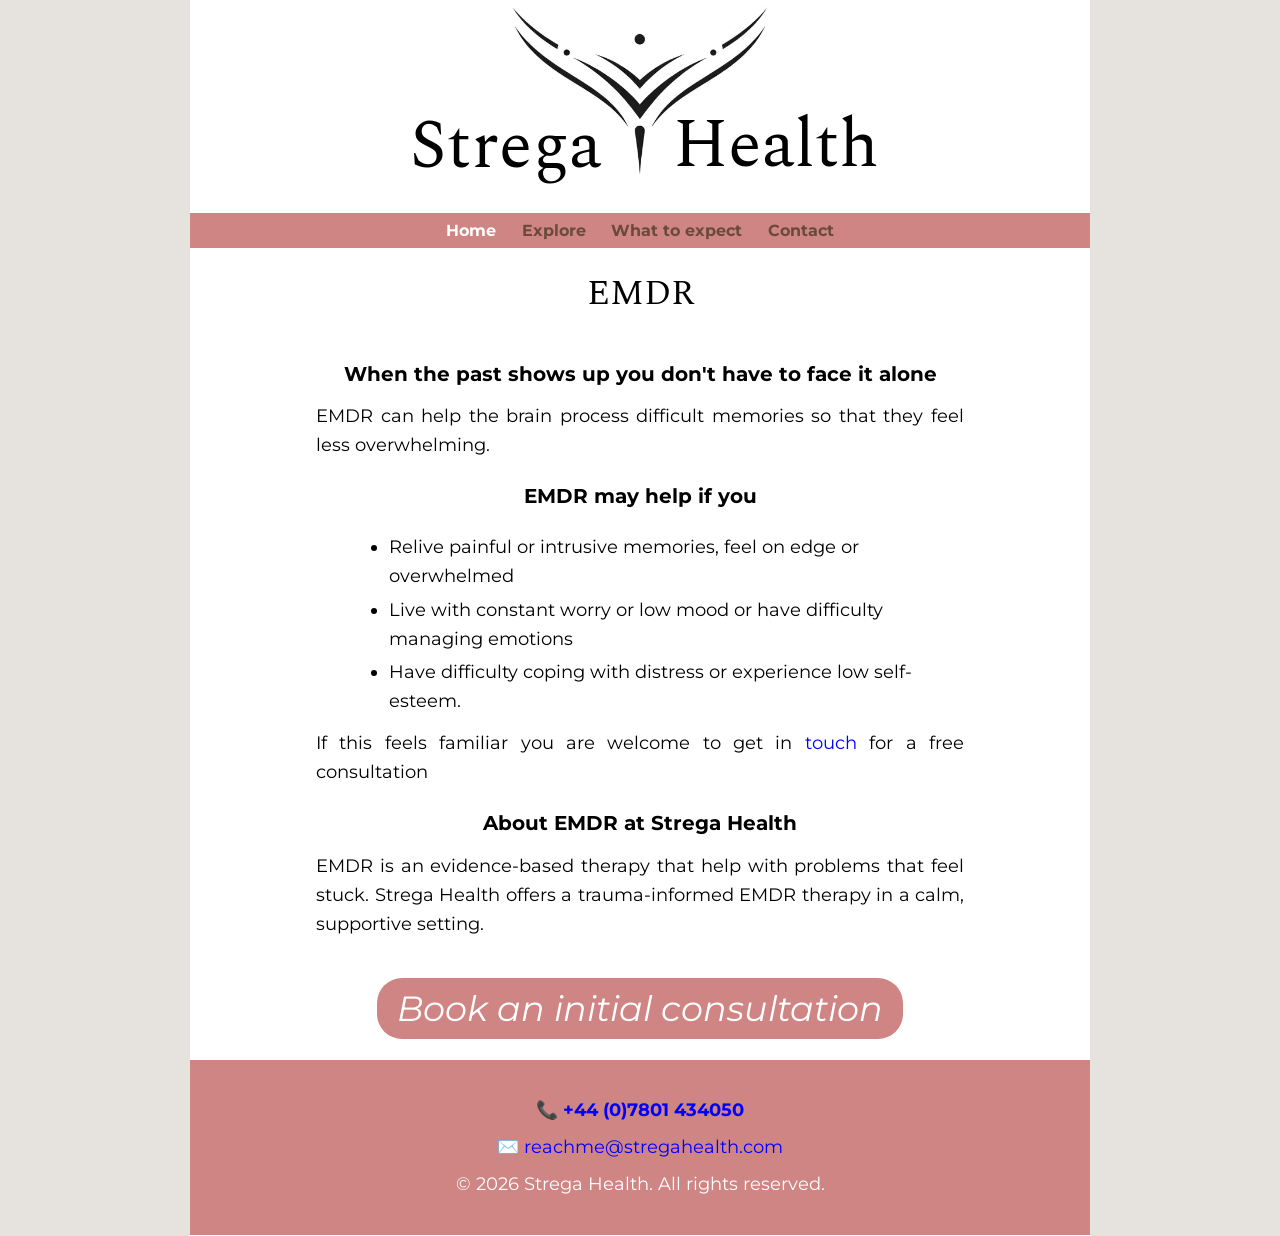
<file: index.html>
<!DOCTYPE html>
<html lang="en" id="top">
<!--strega using Oakwood Framework v4.1.0 -->
<head>
    <meta charset="UTF-8">
    <meta name="viewport" content="width=device-width, initial-scale=1.0">
    <meta name="description" content="EMDR therapy at Strega Health – support when the past keeps showing up.">
    <title>EMDR Therapy | Strega Health – Heal Trauma and Move Forward</title>
    <link rel="stylesheet" href="/css/1-settings.css">
    <link rel="stylesheet" href="/css/2-base.css">
    <link rel="stylesheet" href="/css/3-components.css">
    <link rel="stylesheet" href="/css/4-utilities.css">
    <link rel="stylesheet" href="/css/5-custom.css">
</head>
<body>

<!-- Top bar (if needed) -->
<div class="page-wrapper">
    <!-- Header -->
    <header class="site-header u-mb-sm">
        <div class="header-center">
            <img src="/assets/images/logo.webp" alt="Strega Health logo" height="200" width="600">
        </div>
    </header>

    <!-- Navigation -->
    <nav class="top-nav" aria-label="Main navigation">
        <a href="/index.html" aria-current="page">Home</a>
        <a href="/pages/p001-Adaptive-Information-Processing/index.html">Explore</a>
        <a href="/pages/p002-What-to-Expect/index.html">What to expect</a>
        <a href="/strega-contact.html">Contact</a>
    </nav>

<main>


       <!-- Hero image -->

        <div class="intro-container">

            <div class="intro-item ">
                <h1 class="site-title u-mt-lg">EMDR</h1>
            </div>

            <div class="intro-item ">
                <h2>When the past shows up you don't have to face it alone</h2>
                <p>EMDR can help the brain process difficult memories so that they feel less overwhelming.</p>
                <h2> EMDR may help if you</h2>
                <ul>
                    <li>Relive painful or intrusive memories, feel on edge or overwhelmed</li>
                    <li>Live with constant worry or low mood or have difficulty managing emotions</li>
                    <li>Have difficulty coping with distress or experience low self-esteem.</li>
                </ul>
                <p>If this feels familiar you are welcome to get in <a href="/strega-contact.html"> touch </a> for a free consultation</p>
            </div>

            <div class="intro-item">
                <h2>About EMDR at Strega Health</h2>
                 <p>EMDR is an evidence-based therapy that help with problems that feel stuck. Strega Health offers a trauma-informed EMDR therapy in a calm, supportive setting.</p>
            </div>

        </div>

        <div class="cta-container">
            <article class="cta-item">
                <a href="/strega-contact.html" class="button button--large">Book an initial consultation</a>
            </article>
        </div>

    </main>

    <!-- FAB back to top -->
    <a class="fab fab--bottom-right fab--pill" href="#top" aria-label="Back to top">↑</a>

    <!-- Footer (web component) -->
    <div class="u-mt-lg">
        <footer-site>Strega Health Ref:no-js</footer-site>
    </div>
</div>

<!-- Scripts -->
<script src="/js/strega-main.js"></script>


</body>
</html>
</file>
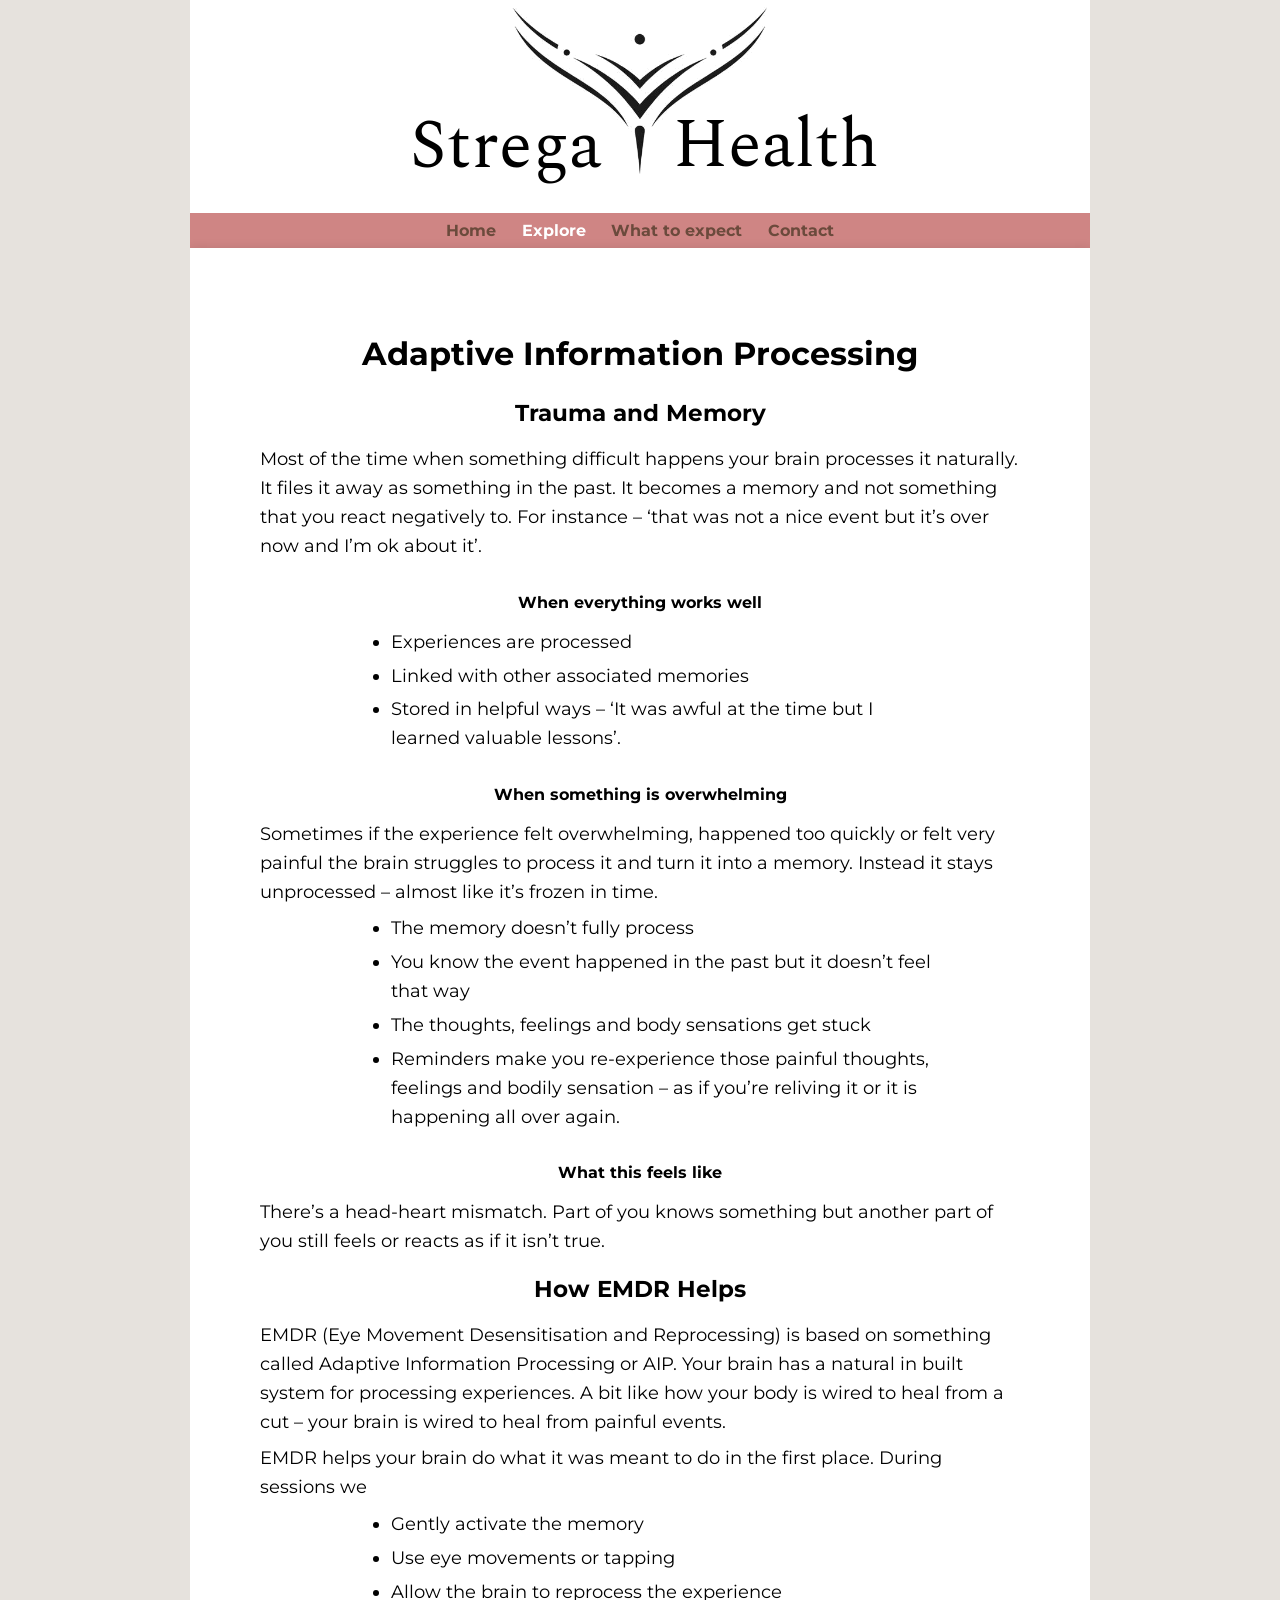
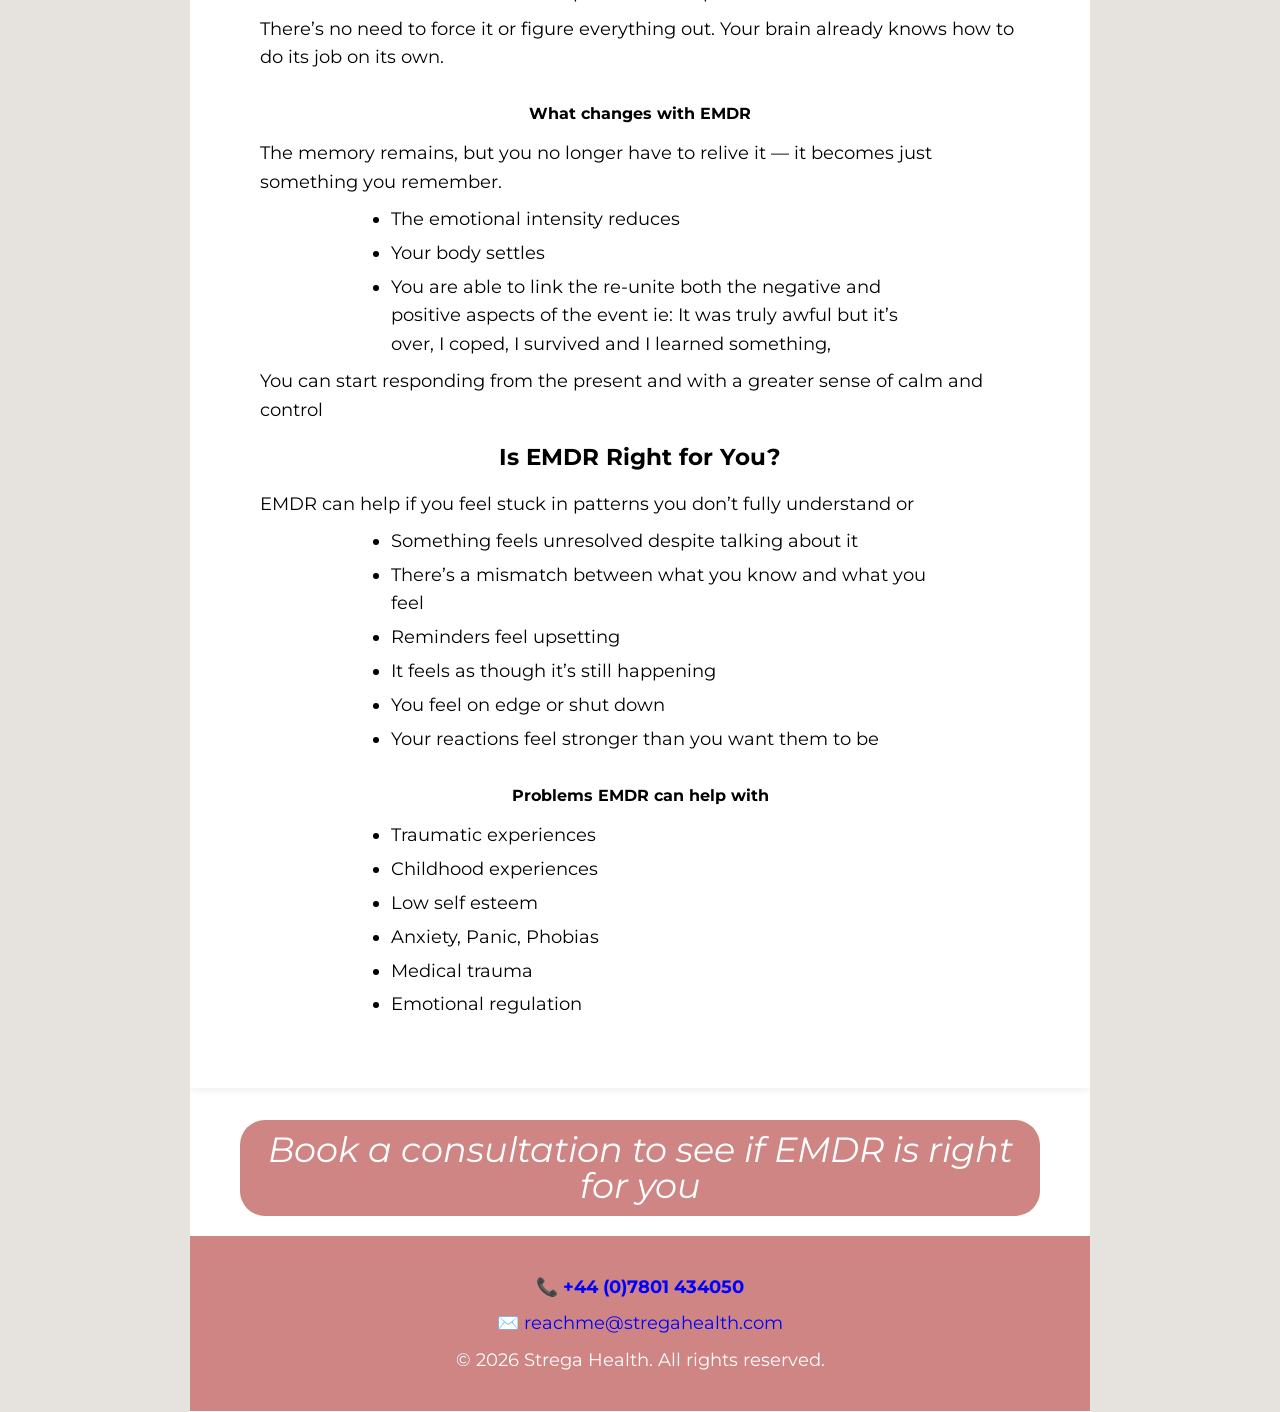
<file: pages/p001-Adaptive-Information-Processing/index.html>
<!DOCTYPE html>
<html lang="en" id="top">
<!--strega using Oakwood Framework v4.1.0 -->
<head>
    <meta charset="UTF-8">
    <meta name="viewport" content="width=device-width, initial-scale=1.0">
    <meta name="description" content="How EMDR therapy and Adaptive Information Processing help the brain heal from trauma and difficult memories.">
    <title>Explore | Strega Health for EMDR Therapy</title>
    <link rel="stylesheet" href="/css/1-settings.css">
    <link rel="stylesheet" href="/css/2-base.css">
    <link rel="stylesheet" href="/css/3-components.css">
    <link rel="stylesheet" href="/css/4-utilities.css">
    <link rel="stylesheet" href="/css/5-custom.css">
</head>
<body>

<!-- Top bar (if needed) -->
<div class="page-wrapper">
    <!-- Header -->
    <header class="site-header u-mb-sm">
        <div class="header-center">
            <img src="/assets/images/logo.webp" alt="Strega Health logo" height="200" width="600">
        </div>
    </header>

    <!-- Navigation -->
    <nav class="top-nav" aria-label="Main navigation">
        <a href="/index.html">Home</a>
        <a href="/pages/p001-Adaptive-Information-Processing/index.html" aria-current="page">Explore</a>
        <a href="/pages/p002-What-to-Expect/index.html">What to expect</a>
        <a href="/strega-contact.html">Contact</a>
    </nav>

    <!-- Hero image -->

    <main>
        <section class="content-container">
            <div class="content-item">
                <h1>Adaptive Information Processing</h1>
                <h2>Trauma and Memory</h2>

                <p>Most of the time when something difficult happens your brain processes it naturally.  It files it away as something in the past.  It becomes a memory and not something that you react negatively to.  For instance – ‘that was not a nice event but it’s over now and I’m ok about it’.
                </p>

                <h3>When everything works well</h3>

                <ul>
                    <li>Experiences are processed</li>
                    <li>Linked with other associated memories</li>
                    <li>Stored in helpful ways – ‘It was awful at the time but I learned valuable lessons’.</li>
                </ul>

                <h3>When something is overwhelming</h3>

                <p>Sometimes if the experience felt overwhelming, happened too quickly or felt very painful the brain struggles to process it and turn it into a memory.  Instead it stays unprocessed – almost like it’s frozen in time.
                </p>

                <ul>
                    <li>The memory doesn’t fully process</li>
                    <li>You know the event happened in the past but it doesn’t feel that way</li>
                    <li>The thoughts, feelings and body sensations get stuck</li>
                    <li>Reminders make you re-experience those painful thoughts, feelings and bodily sensation – as if you’re reliving it or it is happening all over again.
                    </li>
                </ul>

                <h3>What this feels like</h3>

                <p>There’s a head-heart mismatch.  Part of you knows something but another part of you still feels or reacts as if it isn’t true.
                </p>


                <h2>How EMDR Helps</h2>

                <p>EMDR (Eye Movement Desensitisation and Reprocessing) is based on something called Adaptive Information Processing or AIP. Your brain has a natural in built system for processing experiences. A bit like how your body is wired to heal from a cut – your brain is wired to heal from painful events.
                </p>

                <p>EMDR helps your brain do what it was meant to do in the first place. During sessions we</p>

                <ul>
                    <li>Gently activate the memory</li>
                    <li>Use eye movements or tapping</li>
                    <li>Allow the brain to reprocess the experience</li>
                </ul>

                <p>There’s no need to force it or figure everything out. Your brain already knows how to do its job on its own.
                </p>

                 <h3>What changes with EMDR</h3>

                <p>The memory remains, but you no longer have to relive it — it becomes just something you remember.</p>

                <ul>
                    <li>The emotional intensity reduces</li>
                    <li>Your body settles</li>
                    <li>You are able to link the re-unite both the negative and positive aspects of the event ie: It was truly awful but it’s over, I coped, I survived and I learned something,
                    </li>
                </ul>

               <p>You can start responding from the present and with a greater sense of calm and control</p>

               <h2>Is EMDR Right for You?</h2>

               <p>EMDR can help if you feel stuck in patterns you don’t fully understand or</p>

                <ul>
                    <li>Something feels unresolved despite talking about it</li>
                    <li>There’s a mismatch between what you know and what you feel</li>
                    <li>Reminders feel upsetting</li>
                    <li>It feels as though it’s still happening</li>
                    <li>You feel on edge or shut down</li>
                    <li>Your reactions feel stronger than you want them to be</li>
                </ul>

                <h3>Problems EMDR can help with</h3>

                <ul>
                    <li>Traumatic experiences</li>
                    <li>Childhood experiences</li>
                    <li>Low self esteem</li>
                    <li>Anxiety, Panic, Phobias</li>
                    <li>Medical trauma</li>
                    <li>Emotional regulation</li>
                </ul>

            </div>
        </section>

            <div class="cta-container">
                <article  class="cta-item">
                    <a href="/strega-contact.html" class="button button--large">Book a consultation to see if EMDR is right for you</a>
                </article>
            </div>
    </main>

    <!-- FAB back to top -->
    <a class="fab fab--bottom-right fab--pill" href="#top" aria-label="Back to top">↑</a>

    <!-- Footer (web component) -->
    <div class="u-mt-lg">
        <footer-site>Strega Health Ref:no-js</footer-site>
    </div>
</div>
<!-- Scripts -->
<script src="/js/strega-main.js"></script>

</body>
</html>
</file>
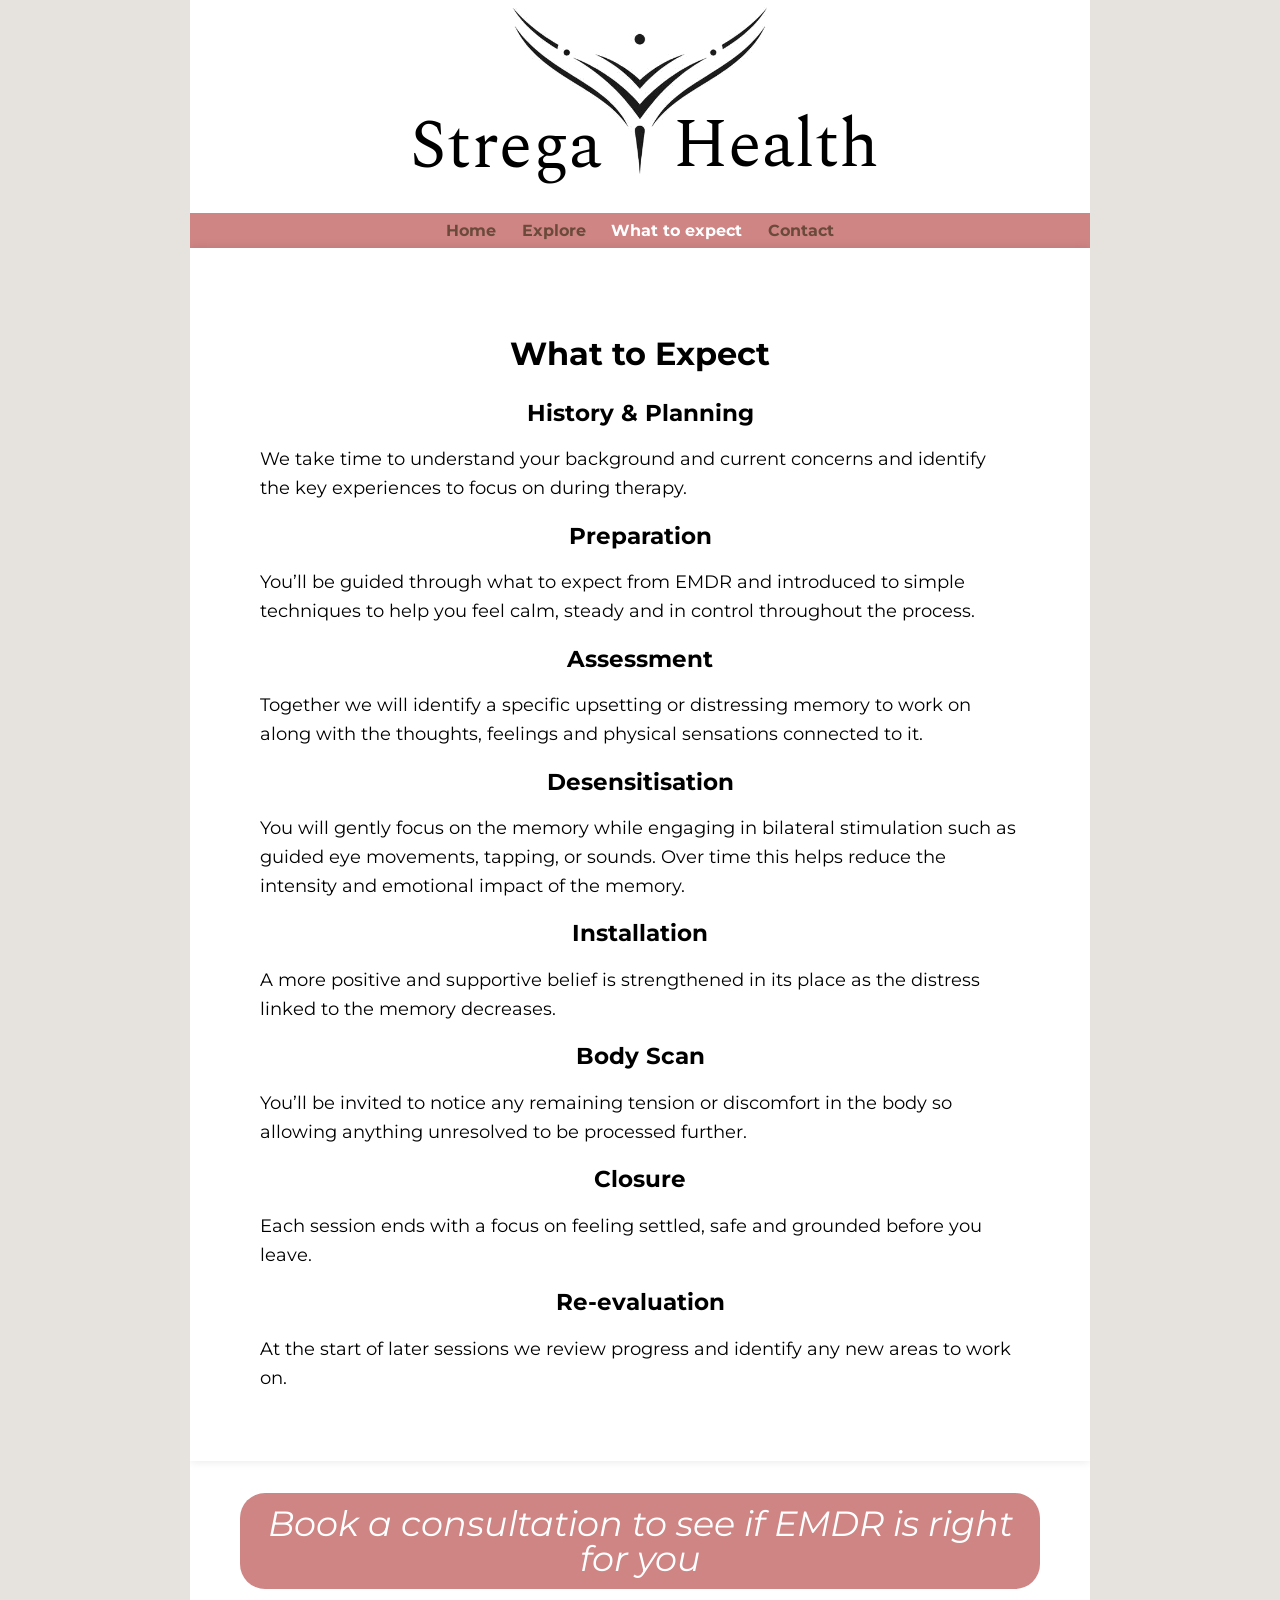
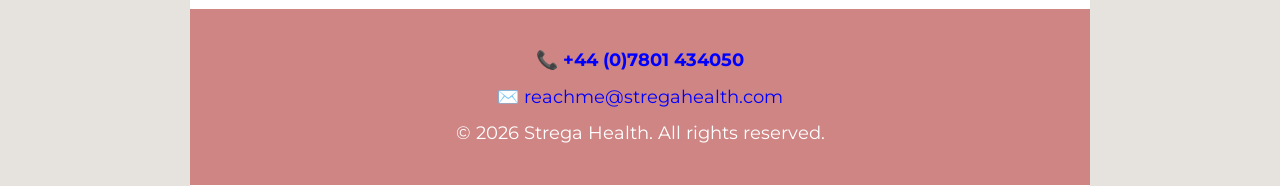
<file: pages/p002-What-to-Expect/index.html>
<!DOCTYPE html>
<html lang="en" id="top">
<!--strega using Oakwood Framework v4.1.0 -->
<head>
    <meta charset="UTF-8">
    <meta name="viewport" content="width=device-width, initial-scale=1.0">
    <meta name="description" content="How EMDR therapy what to expect.">
    <title>What to expect | Strega Health for EMDR Therapy</title>
    <link rel="stylesheet" href="/css/1-settings.css">
    <link rel="stylesheet" href="/css/2-base.css">
    <link rel="stylesheet" href="/css/3-components.css">
    <link rel="stylesheet" href="/css/4-utilities.css">
    <link rel="stylesheet" href="/css/5-custom.css">
</head>
<body>

<!-- Top bar (if needed) -->
<div class="page-wrapper">
    <!-- Header -->
    <header class="site-header u-mb-sm">
        <div class="header-center">
            <img src="/assets/images/logo.webp" alt="Strega Health logo" height="200" width="600">
        </div>
    </header>

    <!-- Navigation -->
    <nav class="top-nav" aria-label="Main navigation">
        <a href="/index.html">Home</a>
        <a href="/pages/p001-Adaptive-Information-Processing/index.html">Explore</a>
        <a href="/pages/p002-What-to-Expect/index.html" aria-current="page">What to expect</a>
        <a href="/strega-contact.html">Contact</a>
    </nav>

    <!-- Hero image -->

    <main>
        <section class="content-container">
            <div class="content-item">
                <h1>What to Expect</h1>
                <h2>History & Planning</h2>

                <p>We take time to understand your background and current concerns and identify the key experiences to focus on during therapy.
                </p>

                <h2>Preparation</h2>

                <p>You’ll be guided through what to expect from EMDR and introduced to simple techniques to help you feel calm, steady and in control throughout the process.
                </p>

                <h2>Assessment</h2>

                <p>Together we will identify a specific upsetting or distressing memory to work on along with the thoughts, feelings and physical sensations connected to it.
                </p>

                <h2>Desensitisation</h2>

                <p>You will gently focus on the memory while engaging in bilateral stimulation such as guided eye movements, tapping, or sounds. Over time this helps reduce the intensity and emotional impact of the memory.
                </p>


                <h2>Installation</h2>

                <p>A more positive and supportive belief is strengthened in its place as the distress linked to the memory decreases.
                </p>

                <h2>Body Scan</h2>

                <p>You’ll be invited to notice any remaining tension or discomfort in the body so allowing anything unresolved to be processed further.</p>

                <h2>Closure</h2>

                <p>Each session ends with a focus on feeling settled, safe and grounded before you leave.</p>

                <h2>Re-evaluation</h2>
                
                <p>At the start of later sessions we review progress and identify any new areas to work on.</p>

            </div>
        </section>

            <div class="cta-container">
                <article  class="cta-item">
                    <a href="/strega-contact.html" class="button button--large">Book a consultation to see if EMDR is right for you</a>
                </article>
            </div>
    </main>

    <!-- FAB back to top -->
    <a class="fab fab--bottom-right fab--pill" href="#top" aria-label="Back to top">↑</a>

    <!-- Footer (web component) -->
    <div class="u-mt-lg">
        <footer-site>Strega Health Ref:no-js</footer-site>
    </div>
</div>
<!-- Scripts -->
<script src="/js/strega-main.js"></script>

</body>
</html>
</file>
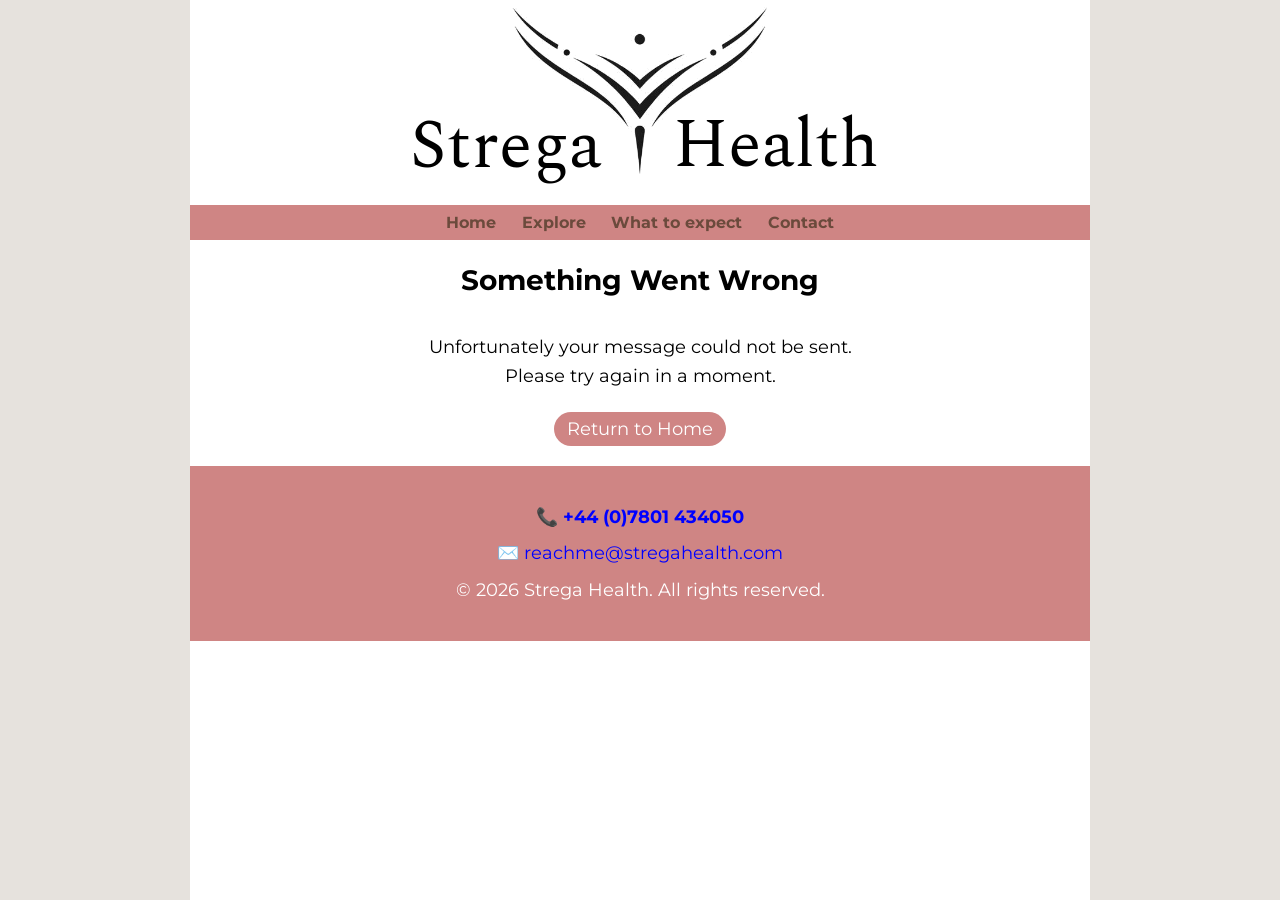
<file: strega-contact-error.html>
<!DOCTYPE html>
<html lang="en" id="top">
<!--strega using Oakwood Framework v4.1.0 -->
<head>
    <meta charset="UTF-8">
    <meta name="viewport" content="width=device-width, initial-scale=1.0">
    <meta name="description" content="There was an error sending your message. Please try again.">
    <title>Error — Strega Health</title>

    <link rel="stylesheet" href="/css/1-settings.css">
    <link rel="stylesheet" href="/css/2-base.css">
    <link rel="stylesheet" href="/css/3-components.css">
    <link rel="stylesheet" href="/css/4-utilities.css">
    <link rel="stylesheet" href="/css/5-custom.css">
</head>

<body>
<div class="page-wrapper">
    <header class="site-header">
        <div class="header-center">
            <img src="/assets/images/logo.webp" alt="Strega Health logo" height="200" width="600">
        </div>
    </header>

    <!-- Navigation -->
    <nav class="top-nav" aria-label="Main navigation">
        <a href="/index.html">Home</a>
        <a href="/pages/p001-Adaptive-Information-Processing/index.html">Explore</a>
        <a href="/pages/p002-What-to-Expect/index.html">What to expect</a>
        <a href="/strega-contact.html">Contact</a>
    </nav>


    <main>
        <div class="container-contact">
            <section class="item-contact u-center-all u-stack-md">

                <h1>Something Went Wrong</h1>

                <p>
                    Unfortunately your message could not be sent.<br>
                    Please try again in a moment.
                </p>

                <a href="index.html" class="button button--primary u-mx-auto">
                    Return to Home
                </a>

            </section>
        </div>
    </main>


    <!-- FAB back to top -->
    <a class="fab fab--bottom-right fab--pill" href="#top" aria-label="Back to top">↑</a>

    <!-- Footer (web component) -->
    <div class="u-mt-lg">
        <footer-site>Strega Health Ref:no-js</footer-site>
    </div>
</div>

<script src="/js/strega-main.js"></script>

</body>
</html>
</file>
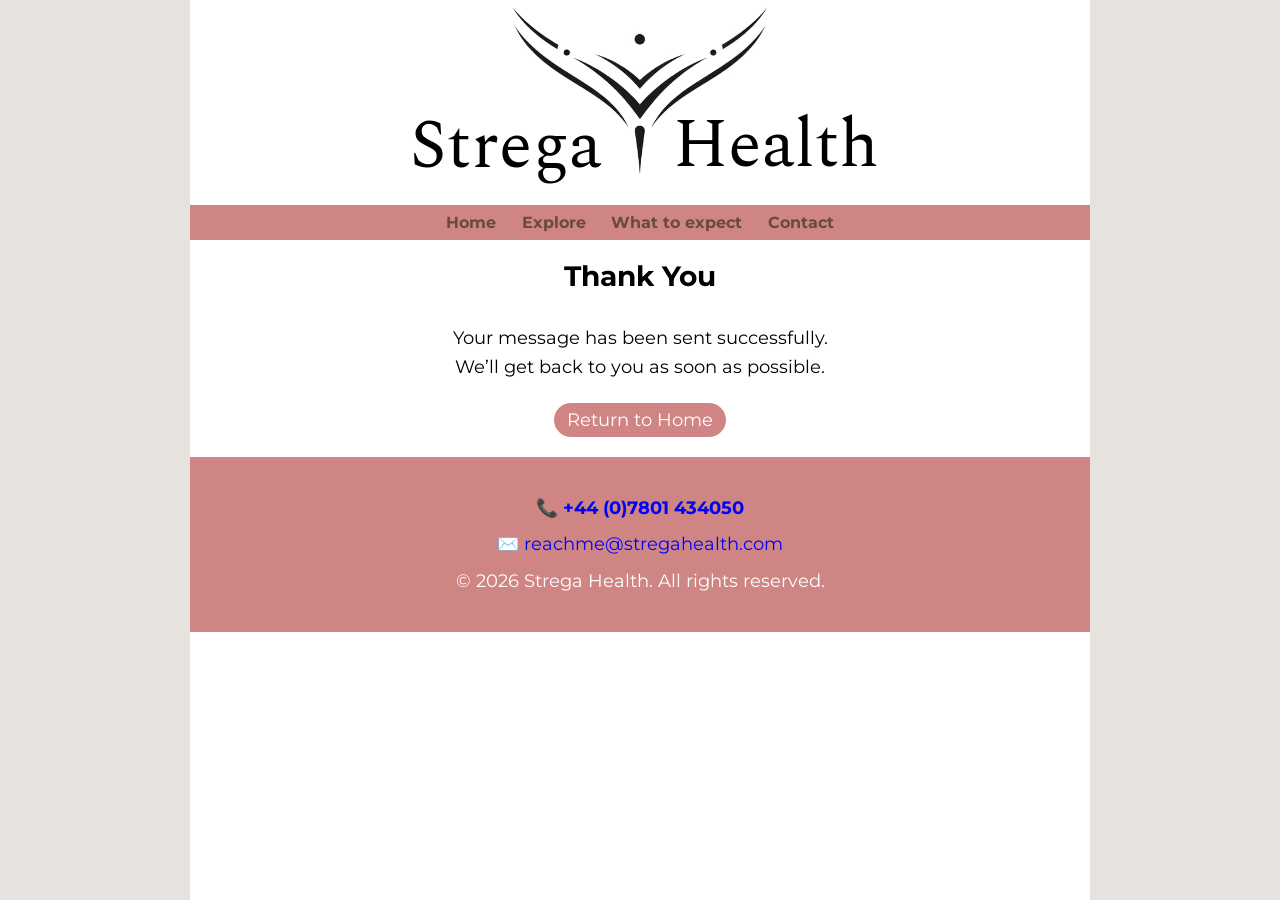
<file: strega-contact-success.html>
<!DOCTYPE html>
<html lang="en" id="top">
<!--strega using Oakwood Framework v4.1.0 -->
<head>
    <meta charset="UTF-8">
    <meta name="viewport" content="width=device-width, initial-scale=1.0">
    <meta name="description" content="There was an error sending your message. Please try again.">
    <title>Error — Strega Health</title>

    <link rel="stylesheet" href="/css/1-settings.css">
    <link rel="stylesheet" href="/css/2-base.css">
    <link rel="stylesheet" href="/css/3-components.css">
    <link rel="stylesheet" href="/css/4-utilities.css">
    <link rel="stylesheet" href="/css/5-custom.css">
</head>

<body>
<div class="page-wrapper">
    <header class="site-header">
        <div class="header-center">
            <img src="/assets/images/logo.webp" alt="Strega Health logo" height="200" width="600">
        </div>
    </header>

    <!-- Navigation -->
    <nav class="top-nav" aria-label="Main navigation">
        <a href="/index.html">Home</a>
        <a href="/pages/p001-Adaptive-Information-Processing/index.html">Explore</a>
        <a href="/pages/p002-What-to-Expect/index.html">What to expect</a>
        <a href="/strega-contact.html">Contact</a>
    </nav>


    <main>
        <div class="container-contact">
            <div class="item-contact u-center-all u-stack-md">

                <h1>Thank You</h1>

                <p>
                    Your message has been sent successfully.<br>
                    We’ll get back to you as soon as possible.
                </p>

                <a href="index.html" class="button button--primary u-mx-auto">
                    Return to Home
                </a>

            </div>
        </div>
    </main>

    <!-- FAB back to top -->
    <a class="fab fab--bottom-right fab--pill" href="#top" aria-label="Back to top">↑</a>

    <!-- Footer (web component) -->
    <div class="u-mt-lg">
        <footer-site>Strega Health Ref:no-js</footer-site>
    </div>
</div>
<script src="js/strega-main.js"></script>

</body>
</html>
</file>
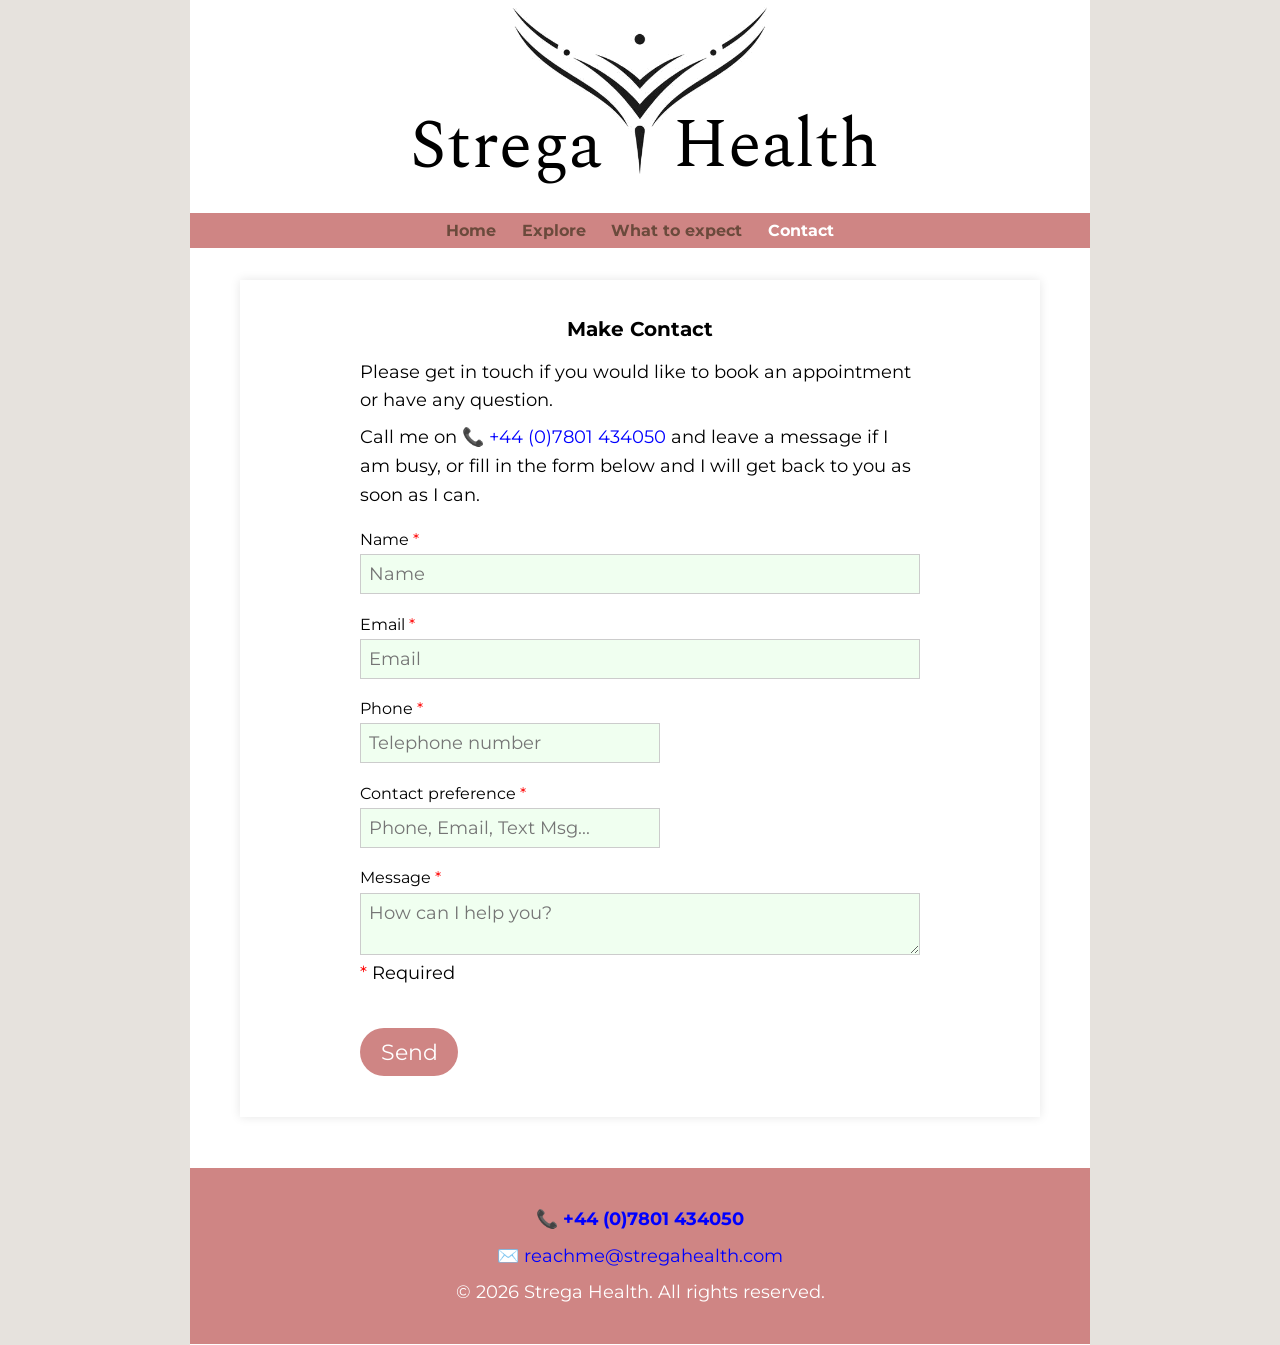
<file: strega-contact.html>
<!DOCTYPE html>
<html lang="en" id="top">
<!--strega using Oakwood Framework v4.1.0-->
<head>
    <meta charset="UTF-8">
    <meta name="viewport" content="width=device-width, initial-scale=1.0">
    <meta name="description" content="Contact page for Strega Health">
    <title>Contact Strega Health for EMDR Therapy</title>
    <link rel="stylesheet" href="/css/1-settings.css">
    <link rel="stylesheet" href="/css/2-base.css">
    <link rel="stylesheet" href="/css/3-components.css">
    <link rel="stylesheet" href="/css/4-utilities.css">
    <link rel="stylesheet" href="/css/5-custom.css">
</head>
<body>

    <!-- Top bar (if needed) -->
<div class="page-wrapper">
    <!-- Header -->
    <header class="site-header u-mb-sm">
        <div class="header-center">
            <img src="/assets/images/logo.webp" alt="Strega Health logo" height="200" width="600">
        </div>
    </header>

    <!-- Navigation -->
    <nav class="top-nav" aria-label="Main navigation">
        <a href="/index.html">Home</a>
        <a href="/pages/p001-Adaptive-Information-Processing/index.html">Explore</a>
        <a href="/pages/p002-What-to-Expect/index.html">What to expect</a>
        <a href="/strega-contact.html" aria-current="page">Contact</a>
    </nav>

    <!-- Hero image -->

    <!-- Contact form -->
    <main>
        <div class="contact-container u-mt-lg u-mb-section">
            <div id="contact" class="contact-item">
                <h2>Make Contact</h2>
                <p>Please get in touch if you would like to book an appointment or have any question.
                </p>
                <p>Call me on 📞 <a href="tel:+44 7801434050">+44 (0)7801 434050</a> and leave a message if I am busy, or fill in the form below and I will get back to you as soon as I can.
                </p>
                <form action="https://submit-form.com/kouvuc6O3" method="POST">

                    <label for="name" class="form-label form-label--required u-mt-lg u-mb-xs">Name</label>
                    <input class="form-control form-control--large" type="text" id="name" name="name" placeholder="Name" autocomplete="name" required>

                    <label for="email" class="form-label form-label--required u-mt-lg u-mb-xs">Email</label>
                    <input class="form-control form-control--large" type="email" id="email" name="email" placeholder="Email" autocomplete="email" required>

                    <label for="phone" class="form-label form-label--required u-mt-lg u-mb-xs">Phone</label>
                    <input class="form-control form-control--medium" type="tel" id="phone" name="phone" placeholder="Telephone number" autocomplete="tel" required>

                    <label for="callback" class="form-label form-label--required u-mt-lg u-mb-xs">Contact preference</label>
                    <input class="form-control form-control--medium" type="text" id="callback" name="callback" placeholder="Phone, Email, Text Msg..." required>

                    <label for="message" class="form-label form-label--required u-mt-lg u-mb-xs">Message</label>
                    <textarea class="form-control" id="message" name="message" placeholder="How can I help you?" required></textarea>


                    <!-- Redirect after successful submission -->
                    <input type="hidden" name="_redirect" value="https://stregahealth.com/strega-contact-success.html">
                    <input type="hidden" name="_error" value="https://stregahealth.com/strega-contact-error.html">
                    <input type="hidden" name="_no-capture" value="true">

                    <p class="red-asterisk">Required</p>

                    <div class="cf-turnstile u-mt-lg"
                         data-sitekey="0x4AAAAAAF4idZ3hxhLeKVdq">
                    </div>

                    <button type="submit" id="submit-button" class="button button--submit button--medium u-mt-lg u-mb-lg" >Send</button>

                </form>
            </div>
        </div>
    </main>

    <!-- FAB back to top -->
    <a class="fab fab--bottom-right fab--pill" href="#top" aria-label="Back to top">↑</a>

    <!-- Footer (web component) -->
    <div class="u-mt-lg">
        <footer-site>Strega Health Ref:no-js</footer-site>
    </div>
</div>
    <!-- Scripts -->
    <script src="/js/strega-main.js"></script>
    <script src="https://challenges.cloudflare.com/turnstile/v0/api.js" defer></script>

</body>
</html>
</file>
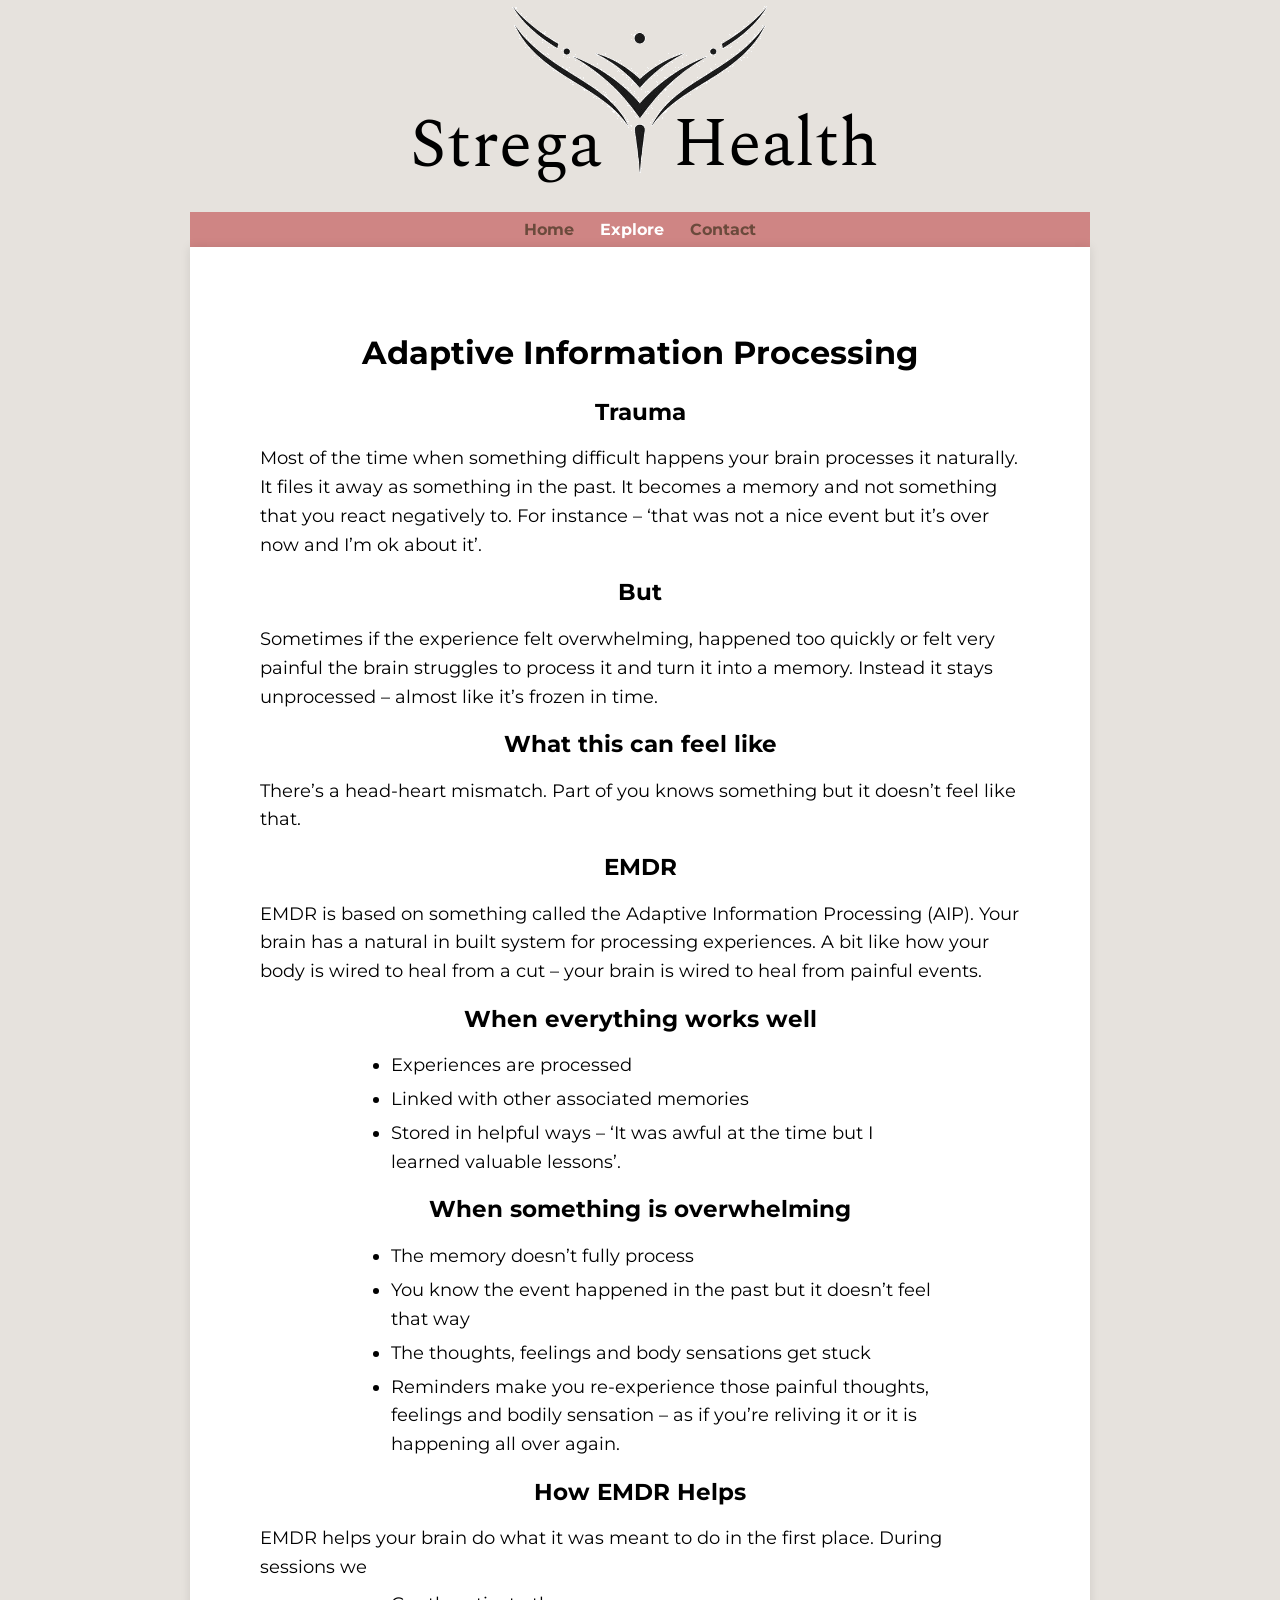
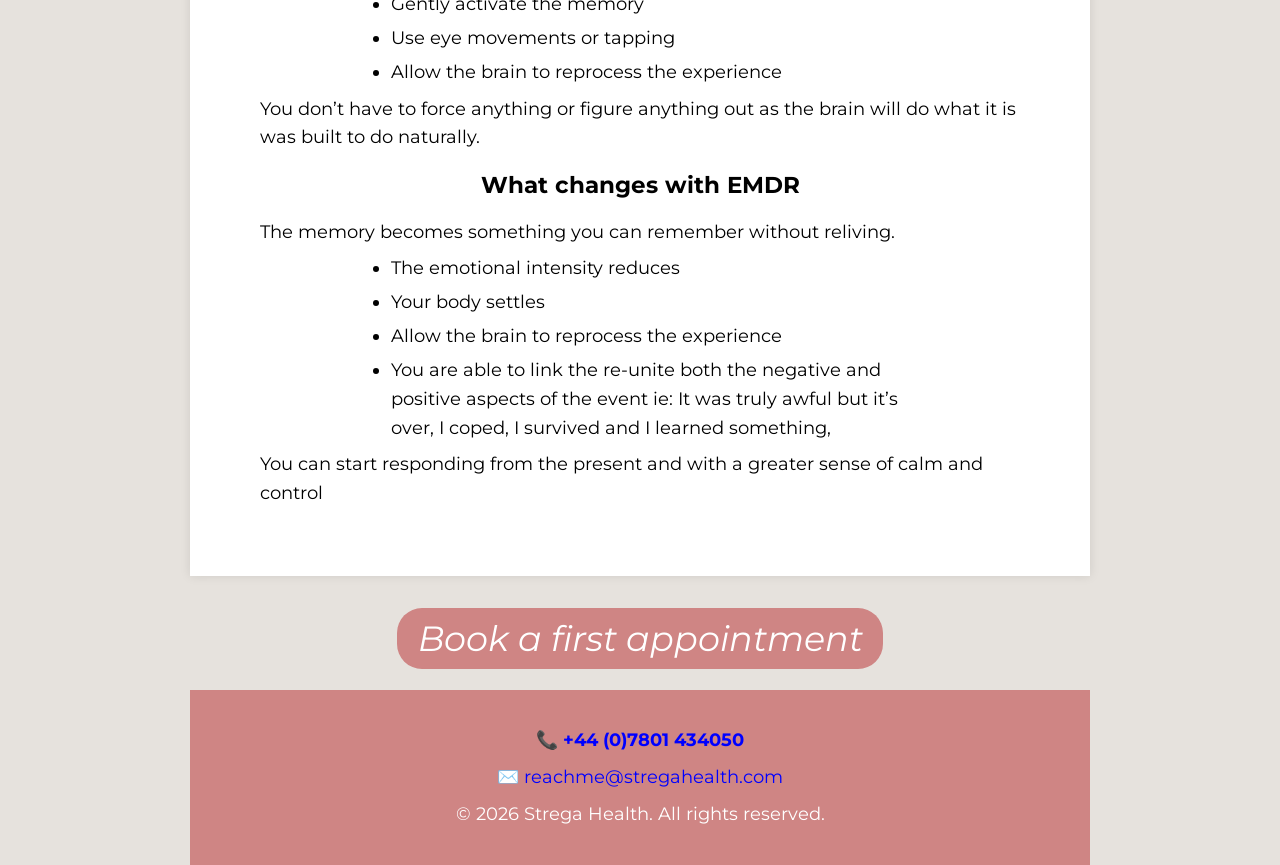
<file: pages/p001-0-Adaptive-Information-Processing/explore.html>
<!DOCTYPE html>
<html lang="en" id="top">
<!--strega using Oakwood Framework v4.1.0 -->
<head>
    <meta charset="UTF-8">
    <meta name="viewport" content="width=device-width, initial-scale=1.0">
    <meta name="description" content="How EMDR therapy and Adaptive Information Processing help the brain heal from trauma and difficult memories.">
    <title>Explore | Strega Health for EMDR Therapy</title>
    <link rel="stylesheet" href="/css/1-settings.css">
    <link rel="stylesheet" href="/css/2-base.css">
    <link rel="stylesheet" href="/css/3-components.css">
    <link rel="stylesheet" href="/css/4-utilities.css">
    <link rel="stylesheet" href="/css/5-custom.css">
</head>
<body>

<!-- Top bar (if needed) -->

<!-- Header -->
<header class="site-header u-mb-sm">
    <div class="header-center">
        <img src="/assets/images/logo.webp" alt="Strega Health logo" height="200" width="600">
    </div>
</header>

<!-- Navigation -->
<nav class="top-nav" aria-label="Main navigation">
    <a href="/index.html">Home</a>
    <a href="/pages/p001-0-Adaptive-Information-Processing/explore.html" aria-current="page">Explore</a>
    <a href="/strega-contact.html">Contact</a>
</nav>

<!-- Hero image -->

<main>
    <section class="content-container">
        <div class="content-item">
            <h1>Adaptive Information Processing</h1>
            <h2>Trauma</h2>

            <p>Most of the time when something difficult happens your brain processes it naturally.  It files it away as something in the past.  It becomes a memory and not something that you react negatively to.  For instance – ‘that was not a nice event but it’s over now and I’m ok about it’.
            </p>

            <h2>But</h2>

            <p>Sometimes if the experience felt overwhelming, happened too quickly or felt very painful the brain struggles to process it and turn it into a memory.  Instead it stays unprocessed – almost like it’s frozen in time.
            </p>

            <h2>What this can feel like</h2>

            <p>There’s a head-heart mismatch.  Part of you knows something but it doesn’t feel like that.
            </p>

            <h2>EMDR</h2>

            <p>EMDR is based on something called the Adaptive Information Processing (AIP). Your brain has a natural in built system for processing experiences. A bit like how your body is wired to heal from a cut – your brain is wired to heal from painful events.
            </p>

            <h2>When everything works well</h2>

            <ul>
                <li>Experiences are processed</li>
                <li>Linked with other associated memories</li>
                <li>Stored in helpful ways – ‘It was awful at the time but I learned valuable lessons’.</li>
            </ul>

            <h2>When something is overwhelming</h2>

            <ul>
                <li>The memory doesn’t fully process</li>
                <li>You know the event happened in the past but it doesn’t feel that way</li>
                <li>The thoughts, feelings and body sensations get stuck</li>
                <li>Reminders make you re-experience those painful thoughts, feelings and bodily sensation – as if you’re reliving it or it is happening all over again.
                </li>
            </ul>

            <h2>How EMDR Helps</h2>

            <p>EMDR helps your brain do what it was meant to do in the first place. During sessions we</p>

            <ul>
                <li>Gently activate the memory</li>
                <li>Use eye movements or tapping</li>
                <li>Allow the brain to reprocess the experience</li>
            </ul>

            <p>You don’t have to force anything or figure anything out as the brain will do what it is was built to do naturally.
            </p>
             <h2>What changes with EMDR</h2>

            <p>The memory becomes something you can remember without reliving.</p>

            <ul>
                <li>The emotional intensity reduces</li>
                <li>Your body settles</li>
                <li>Allow the brain to reprocess the experience</li>
                <li>You are able to link the re-unite both the negative and positive aspects of the event ie: It was truly awful but it’s over, I coped, I survived and I learned something,
                </li>
            </ul>
           <p>You can start responding from the present and with a greater sense of calm and control</p>
        </div>
    </section>

        <div class="cta-container">
            <article  class="cta-item">
                <a href="/strega-contact.html" class="button button--large">Book a first appointment</a>
            </article>
        </div>
</main>

<!-- FAB back to top -->
<a class="fab fab--bottom-right fab--pill" href="#top" aria-label="Back to top">↑</a>

<!-- Footer (web component) -->
<div class="u-mt-lg">
    <footer-site>Strega Health Ref:no-js</footer-site>
</div>
    <!-- Scripts -->
    <script src="/js/strega-main.js"></script>

</body>
</html>
</file>
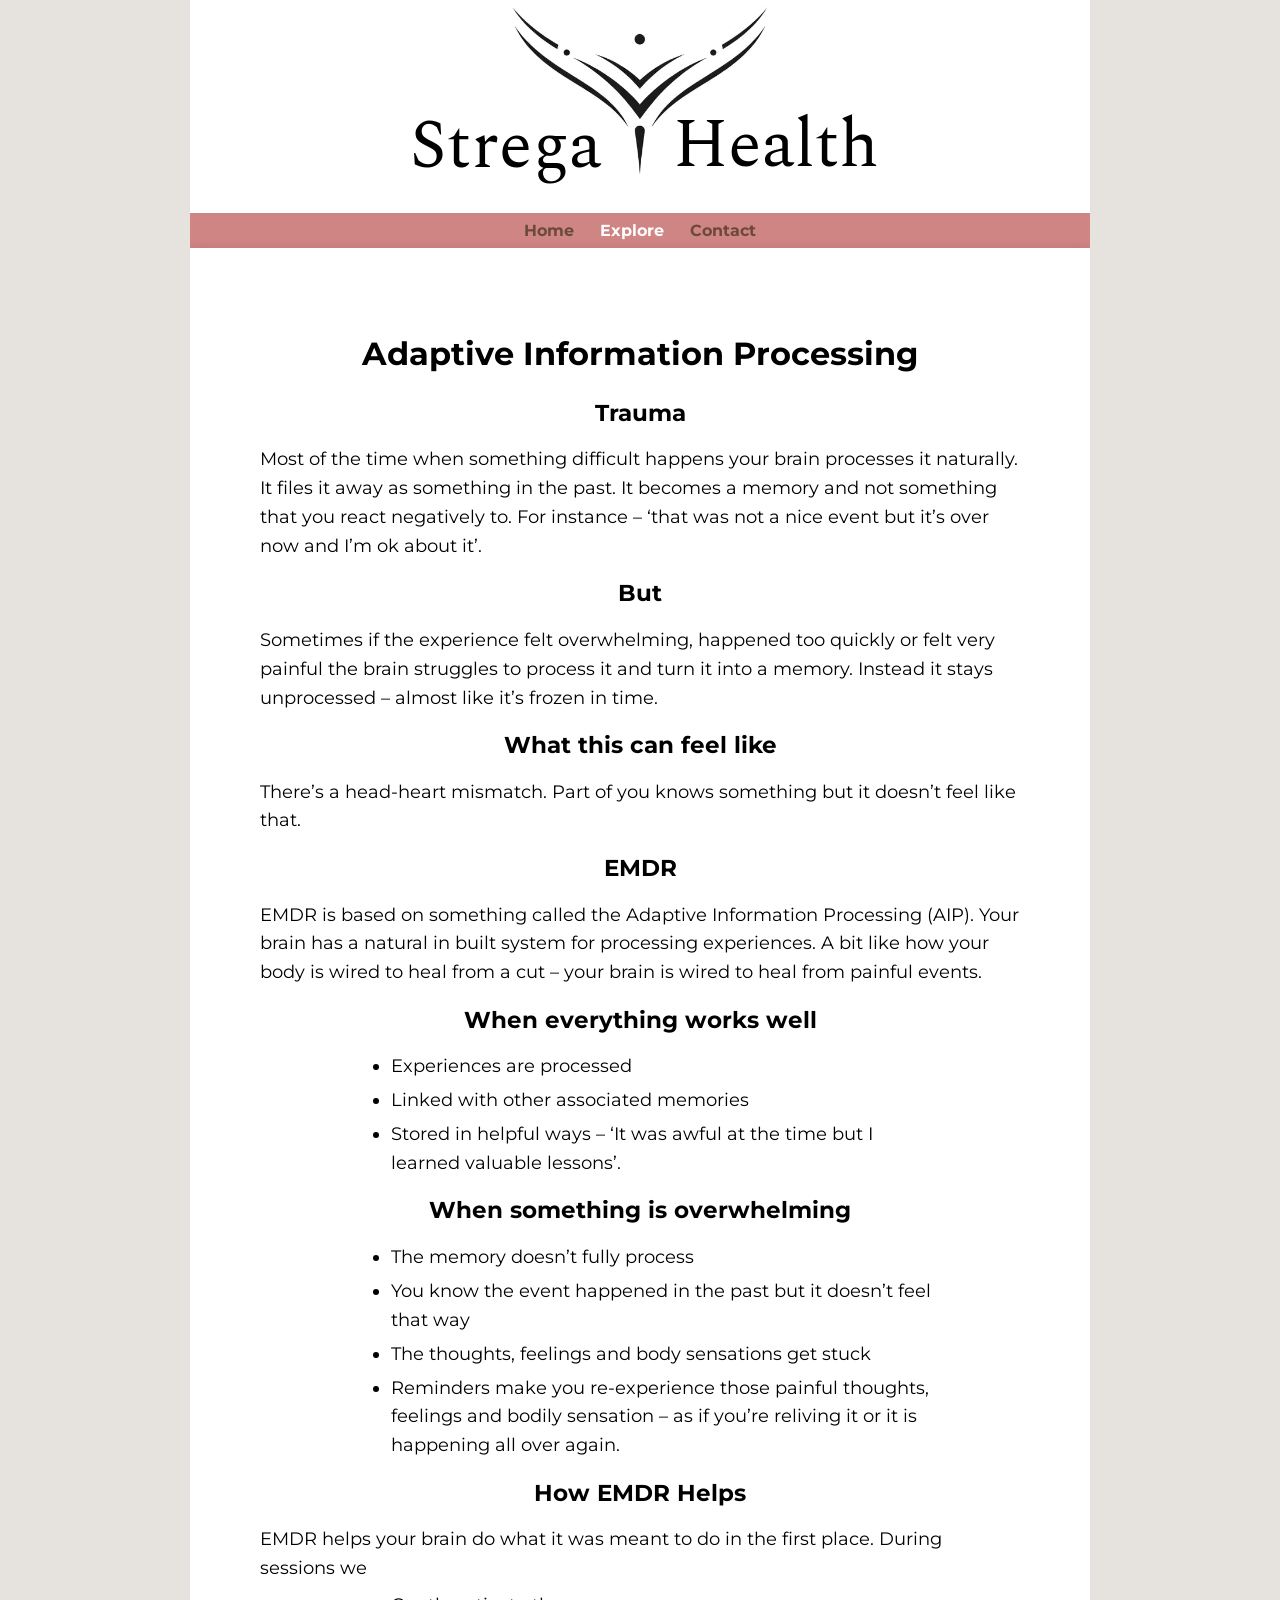
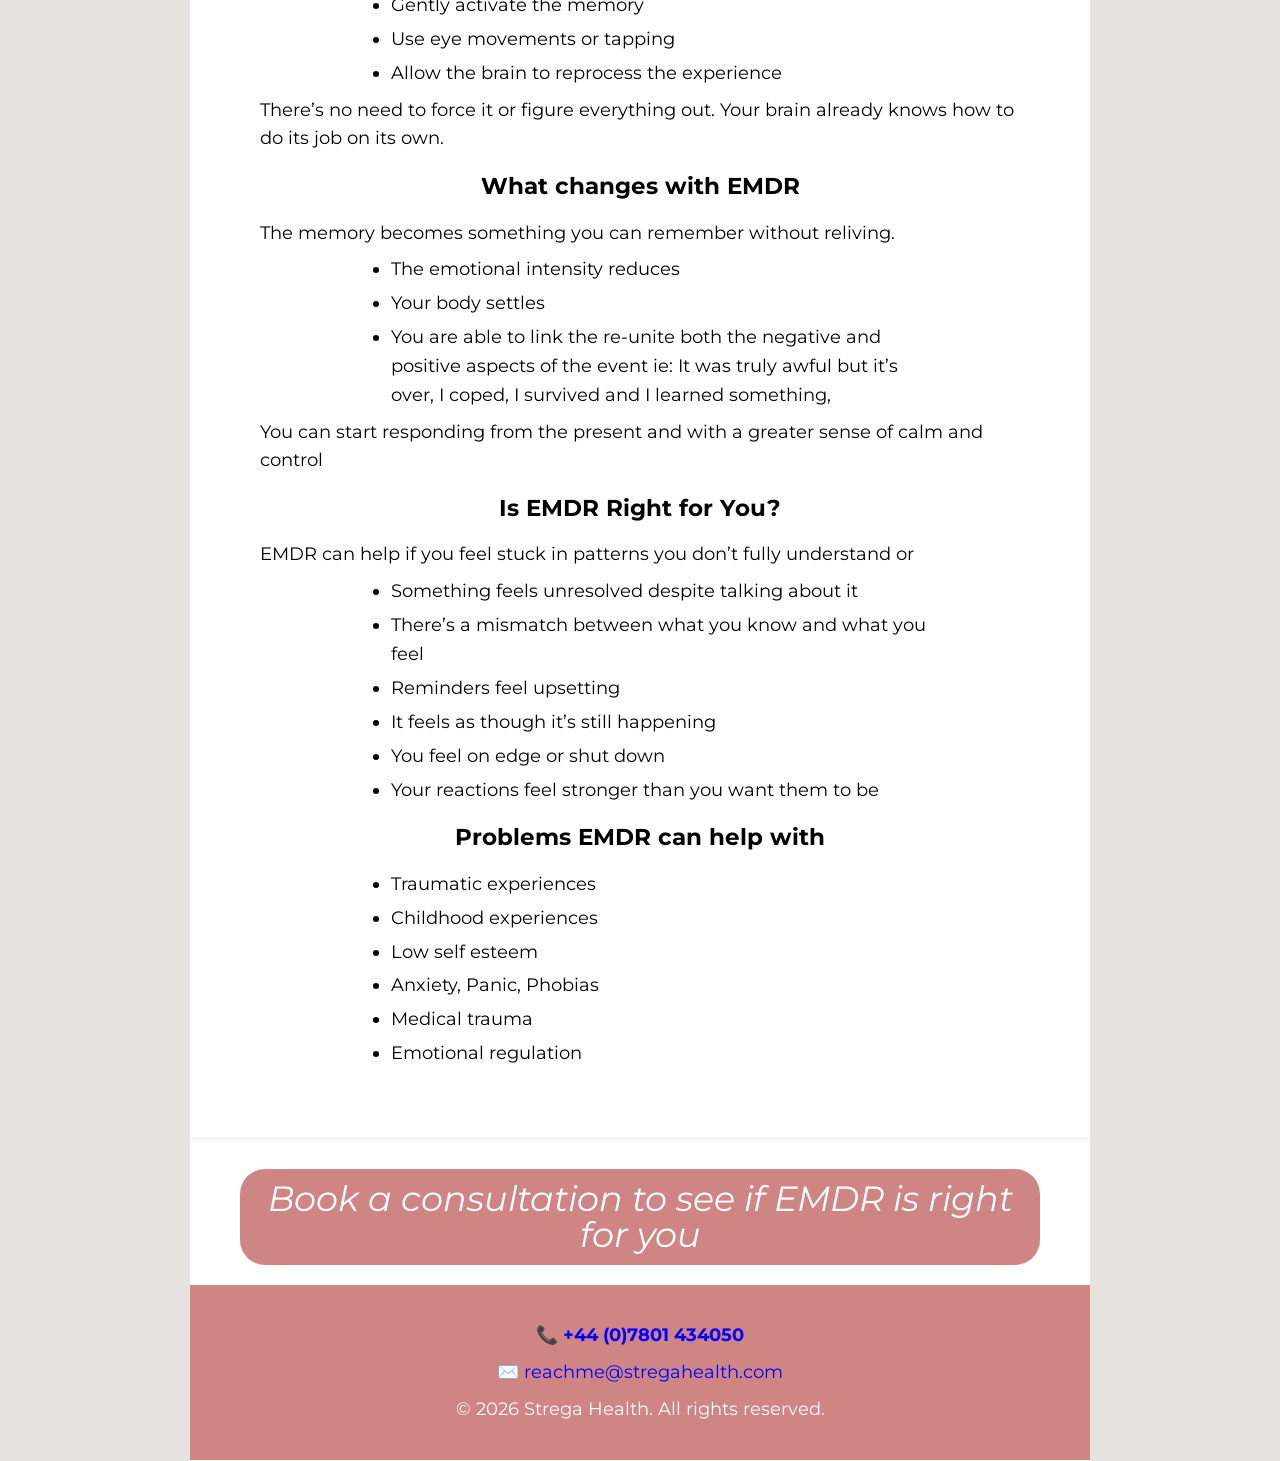
<file: pages/p001-Adaptive-Information-Processing/index (copy).html>
<!DOCTYPE html>
<html lang="en" id="top">
<!--strega using Oakwood Framework v4.1.0 -->
<head>
    <meta charset="UTF-8">
    <meta name="viewport" content="width=device-width, initial-scale=1.0">
    <meta name="description" content="How EMDR therapy and Adaptive Information Processing help the brain heal from trauma and difficult memories.">
    <title>Explore | Strega Health for EMDR Therapy</title>
    <link rel="stylesheet" href="/css/1-settings.css">
    <link rel="stylesheet" href="/css/2-base.css">
    <link rel="stylesheet" href="/css/3-components.css">
    <link rel="stylesheet" href="/css/4-utilities.css">
    <link rel="stylesheet" href="/css/5-custom.css">
</head>
<body>

<!-- Top bar (if needed) -->
<div class="page-wrapper">
    <!-- Header -->
    <header class="site-header u-mb-sm">
        <div class="header-center">
            <img src="/assets/images/logo.webp" alt="Strega Health logo" height="200" width="600">
        </div>
    </header>

    <!-- Navigation -->
    <nav class="top-nav" aria-label="Main navigation">
        <a href="/index.html">Home</a>
        <a href="/pages/p001-Adaptive-Information-Processing/index.html" aria-current="page">Explore</a>
        <a href="/strega-contact.html">Contact</a>
    </nav>

    <!-- Hero image -->

    <main>
        <section class="content-container">
            <div class="content-item">
                <h1>Adaptive Information Processing</h1>
                <h2>Trauma</h2>

                <p>Most of the time when something difficult happens your brain processes it naturally.  It files it away as something in the past.  It becomes a memory and not something that you react negatively to.  For instance – ‘that was not a nice event but it’s over now and I’m ok about it’.
                </p>

                <h2>But</h2>

                <p>Sometimes if the experience felt overwhelming, happened too quickly or felt very painful the brain struggles to process it and turn it into a memory.  Instead it stays unprocessed – almost like it’s frozen in time.
                </p>

                <h2>What this can feel like</h2>

                <p>There’s a head-heart mismatch.  Part of you knows something but it doesn’t feel like that.
                </p>

                <h2>EMDR</h2>

                <p>EMDR is based on something called the Adaptive Information Processing (AIP). Your brain has a natural in built system for processing experiences. A bit like how your body is wired to heal from a cut – your brain is wired to heal from painful events.
                </p>

                <h2>When everything works well</h2>

                <ul>
                    <li>Experiences are processed</li>
                    <li>Linked with other associated memories</li>
                    <li>Stored in helpful ways – ‘It was awful at the time but I learned valuable lessons’.</li>
                </ul>

                <h2>When something is overwhelming</h2>

                <ul>
                    <li>The memory doesn’t fully process</li>
                    <li>You know the event happened in the past but it doesn’t feel that way</li>
                    <li>The thoughts, feelings and body sensations get stuck</li>
                    <li>Reminders make you re-experience those painful thoughts, feelings and bodily sensation – as if you’re reliving it or it is happening all over again.
                    </li>
                </ul>

                <h2>How EMDR Helps</h2>

                <p>EMDR helps your brain do what it was meant to do in the first place. During sessions we</p>

                <ul>
                    <li>Gently activate the memory</li>
                    <li>Use eye movements or tapping</li>
                    <li>Allow the brain to reprocess the experience</li>
                </ul>

                <p>There’s no need to force it or figure everything out. Your brain already knows how to do its job on its own.
                </p>
                 <h2>What changes with EMDR</h2>

                <p>The memory becomes something you can remember without reliving.</p>

                <ul>
                    <li>The emotional intensity reduces</li>
                    <li>Your body settles</li>
                    <li>You are able to link the re-unite both the negative and positive aspects of the event ie: It was truly awful but it’s over, I coped, I survived and I learned something,
                    </li>
                </ul>
               <p>You can start responding from the present and with a greater sense of calm and control</p>

               <h2>Is EMDR Right for You?</h2>

               <p>EMDR can help if you feel stuck in patterns you don’t fully understand or</p>

                <ul>
                    <li>Something feels unresolved despite talking about it</li>
                    <li>There’s a mismatch between what you know and what you feel</li>
                    <li>Reminders feel upsetting</li>
                    <li>It feels as though it’s still happening</li>
                    <li>You feel on edge or shut down</li>
                    <li>Your reactions feel stronger than you want them to be</li>
                </ul>

                <h2>Problems EMDR can help with</h2>

                <ul>
                    <li>Traumatic experiences</li>
                    <li>Childhood experiences</li>
                    <li>Low self esteem</li>
                    <li>Anxiety, Panic, Phobias</li>
                    <li>Medical trauma</li>
                    <li>Emotional regulation</li>
                </ul>

            </div>
        </section>

            <div class="cta-container">
                <article  class="cta-item">
                    <a href="/strega-contact.html" class="button button--large">Book a consultation to see if EMDR is right for you</a>
                </article>
            </div>
    </main>

    <!-- FAB back to top -->
    <a class="fab fab--bottom-right fab--pill" href="#top" aria-label="Back to top">↑</a>

    <!-- Footer (web component) -->
    <div class="u-mt-lg">
        <footer-site>Strega Health Ref:no-js</footer-site>
    </div>
</div>
<!-- Scripts -->
<script src="/js/strega-main.js"></script>

</body>
</html>
</file>
<file: css/1-settings.css>
/*  1-settings.css
    Oakwood Framework v4.1.0
    Design tokens — colours, fonts, spacing scale.
    Differs per client. -strega
*/
:root {

    --site-max-width: 900px;
    --block-max-width: 800px;
    --content-max-width: 600px;

    /* Responsive spacing */
    --space-1: clamp(4px, 0.4vw, 6px); /* tiny */
    --space-2: clamp(8px, 0.6vw, 12px); /* icon */
    --space-3: clamp(12px, 1vw, 16px); /* paragraph */
    --space-4: clamp(16px, 1.6vw, 24px); /* card content item padding */
    --space-5: clamp(24px, 2.5vw, 40px);  /* block */
    --space-6: clamp(40px, 4vw, 64px); /* section */

    /* Semanmtic spacing */
    --spacing-xsmall:var(--space-1);
    --spacing-small: var(--space-2);
    --spacing-medium: var(--space-3);
    --spacing-large: var(--space-4);
    --spacing-inline: var(--space-3);
    --spacing-content: var(--space-4);
    --spacing-block: var(--space-5);
    --spacing-section: var(--space-6);


    --border-radius: 6px;           /* Border radius */
    --border-color: #ccc;           /* Border colour for cards, blockquotes, tables */

    /* Form field sizes */
    --form-width-small: 200px;
    --form-width-medium: 300px;
    --form-width-large: 600px;

    --fab-size: 64px;
    --fab-size-small: 52px;
    --fab-size-large: 72px;
    --fab-radius: 50%;              /* circular — default */
    --fab-size-wide: calc(var(--fab-size) * 2.5);

    --fab-bg: var(--bg-button);
    --fab-color: var(--text-button);
    --fab-bg-hover: var(--bg-button-hover);
    --fab-color-hover: var(--text-button-hover);

    --fab-shadow: var(--shadow-medium);
    --fab-offset: var(--spacing-block);



    --font-base: Montserrat, sans-serif;
    --font-brand: Spectral, serif;

    --font-fluid-small:  clamp(0.875rem, 0.8vw + 0.75rem, 1rem);     /* captions, labels */
    --font-fluid-body:   clamp(1rem, 1vw + 0.75rem, 1.125rem);        /* paragraphs */
    --font-fluid-medium: clamp(1.125rem, 1.5vw + 0.9rem, 1.4rem);     /* intro, subheadings */
    --font-fluid-large:  clamp(1.6rem, 2vw + 1.2rem, 2.2rem);         /* CTA, page titles */
    --font-fluid-xlarge: clamp(2.4rem, 3.6vw + 1.2rem, 4rem);

    --shadow-light: 0 0 10px rgba(0,0,0,0.1);
    --shadow-medium: 0 4px 12px rgba(0,0,0,0.15);

    --title-align: center;
    --heading-align: left;
    --th-td-text-align: left;

    --brand-primary: #FFD760;   /* Design tokens */
    --brand-accent: black;

    --text-dark: black;
    --text-medium: lightslategrey;
    --text-light: white;


    --bg-outer: #E6E2DD;
    --bg-inner: white;
    --bg-blockquote-table: honeydew;

    --bg-nav-footer: #CF8584;
    --text-nav: #6B4A3C;
    --text-nav-hover: white;
    --text-footer: white;

    --bg-button: #CF8584;
    --bg-button-hover: #CF8584;
    --text-button: white;
    --text-button-hover:#2E1F1F ;
    --button-radius: 25px;


    --fab-bg: #CF8584;
    --fab-text: #2E1F1F;
    --fab-bg-hover: #CF8584;
    --fab-text-hover: white;

    --fab-shadow: var(--shadow-medium);
    --fab-offset: var(--spacing-block);


    --link-color: blue;
    --link-hover-color: navy;

    --bg-card-normal: #d8f2ee;
    --bg-card-highlight: #cde8e4;

}

/* Fonts Remove any not required by site */
/* montserrat-regular - latin */
@font-face {
    font-display: swap;
    font-family: 'Montserrat';
    font-style: normal;
    font-weight: 400;
    src: url('/assets/fonts/montserrat-v29-latin-regular.woff2') format('woff2');
}
/* montserrat-italic - latin */
@font-face {
    font-display: swap;
    font-family: 'Montserrat';
    font-style: italic;
    font-weight: 400;
    src: url('/assets/fonts/montserrat-v29-latin-italic.woff2') format('woff2');
}
/* montserrat-700 - latin */
@font-face {
    font-display: swap;
    font-family: 'Montserrat';
    font-style: normal;
    font-weight: 700;
    src: url('/assets/fonts/montserrat-v29-latin-700.woff2') format('woff2');
}

@font-face {
  font-family: 'Spectral';
  src: url('../assets/fonts/spectral-regular.woff2') format('woff2');
  font-weight: 400;
  font-style: normal;
  font-display: swap;
}
@font-face {
  font-family: 'Spectral';
  src: url('../assets/fonts/spectral-italic.woff2') format('woff2');
  font-weight: 400;
  font-style: italic;
  font-display: swap;
}
@font-face {
  font-family: 'Spectral';
  src: url('../assets/fonts/spectral-light.woff2') format('woff2');
  font-weight: 300;
  font-style: normal;
  font-display: swap;
}
@font-face {
  font-family: 'Spectral';
  src: url('../assets/fonts/spectral-lightitalic.woff2') format('woff2');
  font-weight: 300;
  font-style: italic;
  font-display: swap;
}
@font-face {
  font-family: 'Spectral';
  src: url('../assets/fonts/spectral-bold.woff2') format('woff2');
  font-weight: 700;
  font-style: normal;
  font-display: swap;
}
@font-face {
  font-family: 'Spectral';
  src: url('../assets/fonts/spectral-bolditalic.woff2') format('woff2');
  font-weight: 700;
  font-style: italic;
  font-display: swap;
}
</file>
<file: css/2-base.css>
/*  2-base.css
    Oakwood Framework v4.1.03 table captiom added and col alignment
    CSS reset + bare element defaults. No classes. Copy-paste once, never touch.
*/


*, *::before, *::after {
    box-sizing: border-box; /* Include padding inside elements */
}

html, body {
    font-family: var(--font-base);
    margin: 0;
    padding: 0;
    max-width: 100%;
    overflow-x: hidden; /* Catch sneaky elements */
    background: var(--bg-outer);
    color: var(--text-dark);
    scroll-behavior: smooth;
}

h1, h2 {
    text-align: var(--title-align);
}

h3, h4, h5, h6 {
    text-align: var(--heading-align);
    margin-top: var(--spacing-block);
}

/* Responsive typography */

h1 { font-size: 1.75em; } /* reduced .25em */
h2 { font-size: 1.25em; } /* reduced .25em */
h3 { font-size: 1.17em; } /* default */
h4 { font-size: 1em ;}  /* default */
h5 { font-size: 0.83em; } /* default */
h6 { font-size: 0.67em; } /* default */


p {
    font-size: var(--font-fluid-body);
    line-height: 1.6; /* multiplier of font size */
    margin: 0 auto  var(--spacing-small); /* top lr bottom */
}

p.medium-text {
    font-size: var(--font-fluid-medium);
}

p.larger-text {
    font-size: var(--font-fluid-large);
}

p.centered {
    max-width: var(--content-max-width);
    width: 50%;            /* or 80%, etc. */
    margin: 0 auto;         /* centers the block */
}

a {
    color: var(--link-color);
    background-color: transparent;
    text-decoration: none;
    transition: all 0.2s ease;
}

a:hover,
a:focus {
    color: var(--link-hover-color);
    text-decoration: none;
    outline: none;
}

a:focus-visible {
    outline: 2px solid currentColor;
    outline-offset: 2px;
}

blockquote {
    width: 100%;
    max-width: var(--content-max-width);
    background: var(--bg-blockquote-table);
    padding: var(--spacing-medium);
    margin: var(--spacing-small) auto;
    font-size: var(--font-fluid-body);
    font-style: italic;
}

table {
    width: 100%;
    max-width: var(--block-max-width);
    margin: var(--spacing-small) auto;  /* Centers like your ul */
    border-collapse: collapse;   /* Merges borders for clean lines */
    font-size: var(--font-fluid-body); /* Matches ul text scale */
}

table caption {
    font-size: var(--font-fluid-body);
    font-weight: 700;
    padding-bottom: 0.85rem;
}

table th,
table td {
    border: 1px solid var(--text-dark);
    padding: var(--spacing-small) 0 var(--spacing-small) var(--spacing-xsmall); /*trbl*/
}

table th.small-head {
    font-size: 0.85rem;
    font-weight: 600;
}

table .col-center { text-align: center; }
table .col-right  { text-align: right; }

ul, ol {
    max-width: var(--content-max-width);
    margin: var(--spacing-small) auto;
    font-size: var(--font-fluid-body);
    padding-left: 5%;
    line-height: 1.6;
}

ul li, ol li  {
    margin-left: var(--spacing-medium);
    margin-bottom: var(--spacing-xsmall);
}

/* Spaced lists — vertical rhythm, no link underlines */
ul.spaced-list,
ul.no-bullet-spaced-list {
    padding: 0 var(--spacing-large);
    margin: var(--spacing-large) 0;
}

ul.spaced-list li,
ul.no-bullet-spaced-list li {
    font-size: var(--font-fluid-medium);
    margin-bottom: var(--spacing-large);
}

ul.spaced-list a,
ul.no-bullet-spaced-list a {
    text-decoration: none;
    font-size: var(--font-fluid-medium);
}

ul.spaced-list a:hover,
ul.no-bullet-spaced-list a:hover {
    color: var(--link-hover-color);
    font-weight: 700;
}

ul.no-bullet-spaced-list {
    list-style: none;
}


button {
    font-family: inherit;
    border: none;
    background: none;
}
</file>
<file: css/3-components.css>
/*  3-components.css
    Oakwood Framework v4.1.1 visibility utils
    Reusable UI blocks. Uses tokens from Layer 1, never raw values.
*/


.top-bar {
    padding: var(--spacing-small) 0 0;  /* Small top padding */
    display: flex;
    justify-content: space-between; /* Horizontal spacing */
    align-items: center;            /* Center items vertically */
    max-width: var(--site-max-width);
    margin: 0 auto;
}

.top-bar .call {
    text-decoration: none;
    font-size: var(--font-fluid-small);
    font-weight: bold;
    font-style: italic;
    color: var(--text-medium);
    margin-left: auto;
    margin-right: var(--spacing-content);
}

.top-bar .call:hover {
    color: var(--link-hover-color);
}

/* Header 1 2 or 3 items one row */

.site-header {
    display: grid;
    grid-template-columns: minmax(0, 1fr) auto minmax(0, 1fr); /* safer than plain 1fr */
    align-items: center;
    max-width: var(--site-max-width);
    width: 100%;
    margin: 0 auto;
    gap: var(--spacing-small);
    padding: 0 var(--spacing-inline);
}

.site-title {
    font-family: var(--font-brand);
    font-weight: 400;
    font-size: var(--font-fluid-large);
    text-align: center; /* For use outside header */
}

.site-title--large {
    font-size: var(--font-fluid-xlarge);
}

.header-left {
    grid-column: 1;
}

.header-center {
    grid-column: 2;
    text-align: center;
}

.header-right {
    grid-column: 3;
    text-align: right;
}

/* Responsive images */
.header-left img,
.header-center img,
.header-right img {
    max-width: 100%;
    height: auto;
}

.top-nav {
    display: flex;
    flex-wrap: wrap;               /* allow items to wrap to new lines */
    background-color: var(--bg-nav-footer);
    justify-content: center;
    padding: var(--spacing-small) 0;
    max-width: var(--site-max-width);
    margin: 0 auto;
}

.top-nav a {
    color: var(--text-nav);
    padding: 0 var(--spacing-medium);
    text-decoration: none;
    font-weight: bold;
    white-space: nowrap;
}

.top-nav a:hover,
.top-nav a[aria-current="page"]  {
    color: var(--text-nav-hover);
}

.hero-container {
    max-width: var(--site-max-width);
    display: block;
    margin: 0 auto;
}

.hero-image {
    position: relative;
    aspect-ratio: 4 / 1;
    width: 100%;
    display: block;
}

.hero-image img {
    position: absolute;
    top: 0;
    left: 0;
    width: 100%;
    height: 100%;
    display: block;
    object-fit: cover;
}

/* End hero */

/* Intro */

.intro-container {
    max-width: var(--block-max-width);
    margin: 0 auto;
}

.intro-heading {
    width: 100%;
    font-style: italic;
    font-size: var(--font-fluid-large);
    text-align: center;
}

.intro-item {
    width: 90%;
    margin: 0 auto;
    display: flex;
    flex-direction: column;
    align-items: center;
    background-color: var(--bg-inner);

}

.intro-item p {
    max-width: 90%;
    margin-bottom: var(--spacing-small);
    text-align: justify;
    text-justify: inter-word;
    font-size: var(--font-fluid-body);
}


.intro-item img {
    display: block;
    margin: 0 auto;
    max-width: 90%;
    padding-top: var(--spacing-small);
    height: auto;
}

/* End intro */

/* ==========================
   Oakwood 4.x Card System
   Uses --bg-card-normal and --bg-card-highlight
   ========================== */

.card-grid {
    --columns: 3;

    display: grid;
    grid-template-columns: repeat(var(--columns), 1fr);
    gap: var(--spacing-block);
    max-width: var(--site-max-width);
    width: 100%;
    margin: 0 auto;
}

.card {
    background-color: var(--bg-card-normal);
    box-shadow: var(--shadow-light);
    border-radius: var(--border-radius);
    padding: var(--spacing-block);
    display: flex;
    flex-direction: column;
    justify-content: flex-start;
    align-items: stretch;
}

/* Card image spacing for text cards */
.card img {
    width: 100%;
    display: block;
    aspect-ratio: 4 / 3;
    object-fit: cover;
    margin-bottom: var(--spacing-small);
}

/* example html <article class="card card--highlight card--clickable"> */

.card--highlight {
    background-color: var(--bg-card-highlight);
}

.card--clickable {
    cursor: pointer;
    transition: transform 0.2s ease;
}

.card--clickable:hover {
    transform: translateY(-4px);
}

.card--bordered {
    border: 1px solid var(--border-color);
}

.card--image-only {
    padding: 0;
}

.card--image-only img {
    margin: 0;
    width: 100%;
    height: 100%;
    object-fit: cover;
    border-radius: var(--border-radius);
}

.card h3 {
    margin: 0 0 var(--spacing-small) 0;
}

.card p {
    margin-bottom: var(--spacing-small);
}

/* End Card container */

/* Content */

.content-container {
    max-width: var(--site-max-width);
    margin: 0 auto;
    display: flex;
    flex-direction: column;
    background-color: var(--bg-inner);
    box-shadow: var(--shadow-light);
    padding-inline: var(--spacing-inline);
    padding-block: var(--spacing-block);
    align-items: stretch;
}

.content-item {
    width: 100%;
    max-width: var(--block-max-width);
    background-color: var(--bg-inner);
    padding: var(--spacing-content);
    margin: var(--spacing-small) auto;
    font-size: var(--font-fluid-body);
}

.content-item p {
    max-width: 75ch;
    margin-left: auto;
    margin-right: auto;
}

.content-item figure {
    margin: var(--spacing-section) 0 var(--spacing-block);
    background: none;
}

.content-item img {
    display: block;
    max-width: 100%;
    max-height: 90vh;
    width: auto;
    height: auto;
    margin: 0 auto var(--spacing-block);
    border-radius: var(--border-radius);
    box-shadow: var(--shadow-light);
    object-fit: contain;
}

.content-item figcaption {
    max-width: var(--content-max-width);
    margin: 0 auto;
    font-size: var(--font-fluid-body);
    font-style: italic;
    text-align: center;
}

.content-item.narrow figure {
    max-width: 80%;
    margin: 0 auto;
}

.content-item.side-by-side {
    display: grid;
    grid-template-columns: repeat(2, 1fr);
    gap: var(--spacing-block);
    align-items: stretch;
    margin: 0 auto;
}

.content-item.side-by-side figure {
    display: grid;
    grid-template-rows: 1fr auto;
    height: 100%;
    margin: var(--spacing-block) 0 0;
}

.content-item.side-by-side img {
    display: block;
    width: 100%;
    height: auto;
    max-height: 80vh;
    object-fit: contain;
    margin: 0;
}

.content-item.side-by-side figcaption {
    margin-top: var(--spacing-small);
    margin-bottom: var(--spacing-block);
    text-align: center;
    align-self: end;
}


.content-item .table-wrapper {
    overflow-x: auto;
}

.content-item table {
    max-width: var(--content-max-width);
    border-left: 4px solid var(--border-color);
    background-color: var(--bg-blockquote-table);
}

/* End content */

/* Call to action */

.cta-container {
    max-width: var(--block-max-width);
    margin: 0 auto;
}

.cta-item {
    width: 100%;
    margin: 0 auto;
    font-style: italic;
    font-size: var(--font-fluid-large);
    text-align: center;
    padding-top: var(--spacing-block);
}

/* End call to action */

/* Single form contact column */

.contact-container {
    max-width: var(--block-max-width);
    width: 100%;
    margin: 0 auto;
    background-color: var(--bg-inner);
    box-shadow: var(--shadow-light);
}

.contact-item {
    max-width: var(--content-max-width);
    margin: var(--spacing-block) auto;
    padding: var(--spacing-content);
    background-color: var(--bg-inner);
    box-sizing: border-box;
}

/* ==========================
   Form Components
   ========================== */

/* Input / textarea base */
.form-control {
    width: 100%;
    padding: var(--spacing-small);
    border: 1px solid var(--border-color);
    background-color: var(--bg-blockquote-table);
    font-family: inherit;
    font-size: var(--font-fluid-body);
}

/* Textarea tweaks */
textarea.form-control {
    resize: vertical;
}

/* Label */
.form-label {
    display: block;
}

/* Required indicator */
.form-label--required::after {
    content: " *";
    color: red;
}
.red-asterisk::before {
    content: "* ";
    color: red;
}

.cf-turnstile {
    overflow: hidden;
    display: block;
}

/* Field sizes */
.form-control--small { max-width: var(--form-width-small); }
.form-control--medium { max-width: var(--form-width-medium); }
.form-control--large { max-width: var(--form-width-large); }

/* End Single contact column */

/* ==========================
   Button Component
   ========================== */

.button {
    display: inline-flex;
    align-items: center;
    justify-content: center;

    font-family: inherit;
    font-size: var(--font-fluid-body);
    font-weight: 500;
    line-height: 1;

    padding: var(--spacing-small) var(--spacing-medium);

    color: var(--text-button);
    background-color: var(--bg-button);

    border-radius: var(--button-radius);
    text-decoration: none;
    cursor: pointer;

}

/* Hover / focus */


.button:hover { /* First to avoid conflict */
    background-color: var(--bg-button-hover);
    color: var(--text-button-hover);
}
.button:active {
    transform: translateY(2px);
}
.button:focus-visible {
    outline: 2px solid  var(--brand-accent);
    transform: translateY(-2px);
}


/* Variants */
.button--small {
    font-size: var(--font-fluid-small);
    padding: var(--spacing-xsmall) var(--spacing-small);
}

.button--medium {
    font-size: var(--font-fluid-medium);
    padding: var(--spacing-medium) var(--spacing-large);
}

.button--large {
    font-size: var(--font-fluid-large);
    padding: var(--spacing-medium) var(--spacing-large);
}

.button--primary {
    background-color: var(--bg-button);
    color: var(--text-button);
}

.button--submit {
    display: inline-flex;
    opacity: 1;
    cursor: pointer;
}

.button--submit:disabled {
    opacity: 0.25;
    cursor: not-allowed;
    transform: translateY(0);
    pointer-events: none;
}

/* End button */

/* Floating button */

.fab {
    position: fixed;
    display: inline-flex;
    align-items: center;
    justify-content: center;
    width: var(--fab-size);
    height: var(--fab-size);
    font-size: calc(var(--fab-size) * 0.75);
    padding-bottom: 0.15em;  /* optical correction for ↑ character */
    line-height: 1;
    font-weight: 700;
    color: var(--fab-text);
    background-color: var(--fab-bg);
    border-radius: var(--fab-radius);
    text-decoration: none;
    box-shadow: var(--fab-shadow);
    cursor: pointer;
    z-index: 1000;
    opacity: 0;
    pointer-events: none;
    transition:
        transform 0.2s ease,
        opacity 0.2s ease,
        background-color 0.2s ease,
        color 0.2s ease,
        box-shadow 0.2s ease;
}


.fab--visible {
    opacity: 0.92;
    pointer-events: auto;
}


.fab:hover,
.fab:focus-visible {
    opacity: 1;
    transform: translateY(-4px);
    background-color: var(--fab-bg-hover);
    color: var(--fab-text-hover);
}

/* Focus accessibility */
.fab:focus-visible {
    outline: 3px solid var(--brand-accent);
    outline-offset: 4px;
}

/* Position utility */

.fab--bottom-right {
    bottom: var(--fab-offset);
    right: var(--fab-offset);
}

.fab--bottom-left {
    bottom: var(--fab-offset);
    left: var(--fab-offset);
}

/* Size variants */

.fab--small {
    width: var(--fab-size-small);
    height: var(--fab-size-small);
    font-size: calc(var(--fab-size-small) * 0.75);
}

.fab--large {
    width: var(--fab-size-large);
    height: var(--fab-size-large);
    font-size: calc(var(--fab-size-large) * 0.75);
}

/* Shape variants */

.fab--pill { border-radius: var(--button-radius); }
.fab--sqr    { border-radius: var(--border-radius); }
.fab--rect {
    border-radius: var(--border-radius);
    width: var(--fab-size-wide);
}

/* End of floating button */

/* Footer custom element fort script */

footer-site {
    display: flex;
    flex-direction: column;
    background-color: var(--bg-nav-footer);
    align-items: center;
    gap: var(--spacing-content);
    padding: var(--spacing-small) 0;
    max-width: var(--site-max-width);
    margin: 0 auto;
}

footer-site .footer-item {
    width: 100%;
    color: var(--text-footer);
    text-align: center;
    padding: var(--spacing-content) 0;
}

/* End site-footer */


/* Media queries */

@media (max-width: 1024px) {
    .card-grid {
        grid-template-columns: repeat(min(var(--columns), 2), 1fr);
    }
}

@media (max-width: 768px) {
    .top-bar .call {
        font-size: clamp(0.9rem, 0.8vw + 0.8rem, 1rem);
    }
    .site-header {
        display: grid;
        grid-template-columns: 1fr;
        text-align: center;
        gap: var(--spacing-xsmall);
    }
    .header-left {
        grid-column: 1;
    }
    .header-center {
        grid-column: 1;
    }
    .header-right {
        display: none;
    }
    .card-grid {
        grid-template-columns: 1fr;
    }
    .content-item.side-by-side {
        grid-template-columns: 1fr;
        justify-items: center;
    }
    .content-item.side-by-side figure {
        width: 100%;
        max-width: 500px;
    }
    .content-item.side-by-side img {
        height: auto;
    }
    .cf-turnstile {
        width: 200px;
    }
}

/* End media queries */

/* ============================================
   VISIBILITY UTILITIES
   ============================================ */

/* Hidden/Visible base */
.hidden  { display: none !important; }
.visible { display: revert !important; }

/* Mobile only (up to 767px) */
@media (max-width: 767px) {
  .hidden-mobile  { display: none !important; }
  .visible-mobile { display: revert !important; }
}

/* Tablet only (768px–1023px) */
@media (min-width: 768px) and (max-width: 1023px) {
  .hidden-tablet  { display: none !important; }
  .visible-tablet { display: revert !important; }
}

/* Desktop (1024px–1439px) */
@media (min-width: 1024px) and (max-width: 1439px) {
  .hidden-desktop  { display: none !important; }
  .visible-desktop { display: revert !important; }
}

/* Large (1440px+) */
@media (min-width: 1440px) {
  .hidden-large  { display: none !important; }
  .visible-large { display: revert !important; }
}
</file>
<file: css/4-utilities.css>
/* -------------------------------------------------------
   Spacing Utilities
   Oakwood Framework v4.1.0
   Single-purpose helpers using semantic spacing tokens.
   ------------------------------------------------------- */

/* -------------------------
   Margin Bottom
   ------------------------- */
.u-mb-xs { margin-bottom: var(--spacing-xsmall) !important; }
.u-mb-sm { margin-bottom: var(--spacing-small) !important; }
.u-mb-md { margin-bottom: var(--spacing-medium) !important; }
.u-mb-lg { margin-bottom: var(--spacing-large) !important; }
.u-mb-block { margin-bottom: var(--spacing-block) !important; }
.u-mb-section { margin-bottom: var(--spacing-section) !important; }

/* -------------------------
   Margin Top
   ------------------------- */
.u-mt-xs { margin-top: var(--spacing-xsmall) !important; }
.u-mt-sm { margin-top: var(--spacing-small) !important; }
.u-mt-md { margin-top: var(--spacing-medium) !important; }
.u-mt-lg { margin-top: var(--spacing-large) !important; }
.u-mt-block { margin-top: var(--spacing-block) !important; }
.u-mt-section { margin-top: var(--spacing-section) !important; }

/* -------------------------
   Margin Left / Right
   ------------------------- */
.u-ml-xs { margin-left: var(--spacing-xsmall) !important; }
.u-ml-sm { margin-left: var(--spacing-small) !important; }
.u-ml-md { margin-left: var(--spacing-medium) !important; }
.u-ml-lg { margin-left: var(--spacing-large) !important; }

.u-mr-xs { margin-right: var(--spacing-xsmall) !important; }
.u-mr-sm { margin-right: var(--spacing-small) !important; }
.u-mr-md { margin-right: var(--spacing-medium) !important; }
.u-mr-lg { margin-right: var(--spacing-large) !important; }

/* -------------------------
   Padding Bottom
   ------------------------- */
.u-pb-xs { padding-bottom: var(--spacing-xsmall) !important; }
.u-pb-sm { padding-bottom: var(--spacing-small) !important; }
.u-pb-md { padding-bottom: var(--spacing-medium) !important; }
.u-pb-lg { padding-bottom: var(--spacing-large) !important; }
.u-pb-block { padding-bottom: var(--spacing-block) !important; }
.u-pb-section { padding-bottom: var(--spacing-section) !important; }

/* -------------------------
   Padding Top
   ------------------------- */
.u-pt-xs { padding-top: var(--spacing-xsmall) !important; }
.u-pt-sm { padding-top: var(--spacing-small) !important; }
.u-pt-md { padding-top: var(--spacing-medium) !important; }
.u-pt-lg { padding-top: var(--spacing-large) !important; }
.u-pt-block { padding-top: var(--spacing-block) !important; }
.u-pt-section { padding-top: var(--spacing-section) !important; }

/* -------------------------
   Padding Left / Right
   ------------------------- */
.u-pl-xs { padding-left: var(--spacing-xsmall) !important; }
.u-pl-sm { padding-left: var(--spacing-small) !important; }
.u-pl-md { padding-left: var(--spacing-medium) !important; }
.u-pl-lg { padding-left: var(--spacing-large) !important; }

.u-pr-xs { padding-right: var(--spacing-xsmall) !important; }
.u-pr-sm { padding-right: var(--spacing-small) !important; }
.u-pr-md { padding-right: var(--spacing-medium) !important; }
.u-pr-lg { padding-right: var(--spacing-large) !important; }

/* -------------------------
   Zero Reset Utilities
   ------------------------- */
.u-m-0  { margin: 0 !important; }
.u-mt-0 { margin-top: 0 !important; }
.u-mb-0 { margin-bottom: 0 !important; }
.u-ml-0 { margin-left: 0 !important; }
.u-mr-0 { margin-right: 0 !important; }

.u-p-0  { padding: 0 !important; }
.u-pt-0 { padding-top: 0 !important; }
.u-pb-0 { padding-bottom: 0 !important; }
.u-pl-0 { padding-left: 0 !important; }
.u-pr-0 { padding-right: 0 !important; }


/* -------------------------
   Vertical Stack Utility
   (auto-applies spacing between children)
   ------------------------- */
.u-stack-xs > * + * { margin-top: var(--spacing-xsmall) !important; }
.u-stack-sm > * + * { margin-top: var(--spacing-small) !important; }
.u-stack-md > * + * { margin-top: var(--spacing-medium) !important; }
.u-stack-lg > * + * { margin-top: var(--spacing-large) !important; }
.u-stack-block > * + * { margin-top: var(--spacing-block) !important; }
.u-stack-section > * + * { margin-top: var(--spacing-section) !important; }

/* -------------------------
   Inline Spacing Utility
   ------------------------- */
.u-inline-gap { display: inline-flex; gap: var(--spacing-inline) !important; }

/* -------------------------
   Content Spacing Utility
   ------------------------- */
.u-content-gap > * + * { margin-top: var(--spacing-content) !important; }

/* -------------------------
   Flow Utility (default rhythm)
   ------------------------- */
.u-flow > * + * { margin-top: var(--spacing-medium) !important; }

/* Center horizontally */

.u-center-all {
    display: flex;
    flex-direction: column;
    align-items: center;
    text-align: center;
}


.u-mx-auto {
    margin-left: auto !important;
    margin-right: auto !important;
}

/* State */

.is-disabled {
    opacity: 0.4;
    cursor: not-allowed;
    pointer-events: none;
}

.is-enabled {
    opacity: 1;
    transform: translateY(-2px);
}


/* =======================================================
   RESPONSIVE VARIANTS NOTE Apply min  width up
   ======================================================= */

/* -------------------------
   SM (≥ 480px)
   ------------------------- */
@media (min-width: 480px) {

    /* Margin Bottom */
    .u-mb-xs-sm { margin-bottom: var(--spacing-xsmall) !important; }
    .u-mb-sm-sm { margin-bottom: var(--spacing-small) !important; }
    .u-mb-md-sm { margin-bottom: var(--spacing-medium) !important; }
    .u-mb-lg-sm { margin-bottom: var(--spacing-large) !important; }
    .u-mb-block-sm { margin-bottom: var(--spacing-block) !important; }
    .u-mb-section-sm { margin-bottom: var(--spacing-section) !important; }

    /* Margin Top */
    .u-mt-xs-sm { margin-top: var(--spacing-xsmall) !important; }
    .u-mt-sm-sm { margin-top: var(--spacing-small) !important; }
    .u-mt-md-sm { margin-top: var(--spacing-medium) !important; }
    .u-mt-lg-sm { margin-top: var(--spacing-large) !important; }
    .u-mt-block-sm { margin-top: var(--spacing-block) !important; }
    .u-mt-section-sm { margin-top: var(--spacing-section) !important; }

    /* Margin Left / Right */
    .u-ml-xs-sm { margin-left: var(--spacing-xsmall) !important; }
    .u-ml-sm-sm { margin-left: var(--spacing-small) !important; }
    .u-ml-md-sm { margin-left: var(--spacing-medium) !important; }
    .u-ml-lg-sm { margin-left: var(--spacing-large) !important; }

    .u-mr-xs-sm { margin-right: var(--spacing-xsmall) !important; }
    .u-mr-sm-sm { margin-right: var(--spacing-small) !important; }
    .u-mr-md-sm { margin-right: var(--spacing-medium) !important; }
    .u-mr-lg-sm { margin-right: var(--spacing-large) !important; }

    /* Padding Bottom */
    .u-pb-xs-sm { padding-bottom: var(--spacing-xsmall) !important; }
    .u-pb-sm-sm { padding-bottom: var(--spacing-small) !important; }
    .u-pb-md-sm { padding-bottom: var(--spacing-medium) !important; }
    .u-pb-lg-sm { padding-bottom: var(--spacing-large) !important; }
    .u-pb-block-sm { padding-bottom: var(--spacing-block) !important; }
    .u-pb-section-sm { padding-bottom: var(--spacing-section) !important; }

    /* Padding Top */
    .u-pt-xs-sm { padding-top: var(--spacing-xsmall) !important; }
    .u-pt-sm-sm { padding-top: var(--spacing-small) !important; }
    .u-pt-md-sm { padding-top: var(--spacing-medium) !important; }
    .u-pt-lg-sm { padding-top: var(--spacing-large) !important; }
    .u-pt-block-sm { padding-top: var(--spacing-block) !important; }
    .u-pt-section-sm { padding-top: var(--spacing-section) !important; }

    /* Padding Left / Right */
    .u-pl-xs-sm { padding-left: var(--spacing-xsmall) !important; }
    .u-pl-sm-sm { padding-left: var(--spacing-small) !important; }
    .u-pl-md-sm { padding-left: var(--spacing-medium) !important; }
    .u-pl-lg-sm { padding-left: var(--spacing-large) !important; }

    .u-pr-xs-sm { padding-right: var(--spacing-xsmall) !important; }
    .u-pr-sm-sm { padding-right: var(--spacing-small) !important; }
    .u-pr-md-sm { padding-right: var(--spacing-medium) !important; }
    .u-pr-lg-sm { padding-right: var(--spacing-large) !important; }

    /* Stack */
    .u-stack-xs-sm > * + * { margin-top: var(--spacing-xsmall) !important; }
    .u-stack-sm-sm > * + * { margin-top: var(--spacing-small) !important; }
    .u-stack-md-sm > * + * { margin-top: var(--spacing-medium) !important; }
    .u-stack-lg-sm > * + * { margin-top: var(--spacing-large) !important; }
    .u-stack-block-sm > * + * { margin-top: var(--spacing-block) !important; }
    .u-stack-section-sm > * + * { margin-top: var(--spacing-section) !important; }
}

/* -------------------------
   MD (≥ 768px)
   ------------------------- */
@media (min-width: 768px) {

    /* Margin Bottom */
    .u-mb-xs-md { margin-bottom: var(--spacing-xsmall) !important; }
    .u-mb-sm-md { margin-bottom: var(--spacing-small) !important; }
    .u-mb-md-md { margin-bottom: var(--spacing-medium) !important; }
    .u-mb-lg-md { margin-bottom: var(--spacing-large) !important; }
    .u-mb-block-md { margin-bottom: var(--spacing-block) !important; }
    .u-mb-section-md { margin-bottom: var(--spacing-section) !important; }

    /* Margin Top */
    .u-mt-xs-md { margin-top: var(--spacing-xsmall) !important; }
    .u-mt-sm-md { margin-top: var(--spacing-small) !important; }
    .u-mt-md-md { margin-top: var(--spacing-medium) !important; }
    .u-mt-lg-md { margin-top: var(--spacing-large) !important; }
    .u-mt-block-md { margin-top: var(--spacing-block) !important; }
    .u-mt-section-md { margin-top: var(--spacing-section) !important; }

    /* Margin Left / Right */
    .u-ml-xs-md { margin-left: var(--spacing-xsmall) !important; }
    .u-ml-sm-md { margin-left: var(--spacing-small) !important; }
    .u-ml-md-md { margin-left: var(--spacing-medium) !important; }
    .u-ml-lg-md { margin-left: var(--spacing-large) !important; }

    .u-mr-xs-md { margin-right: var(--spacing-xsmall) !important; }
    .u-mr-sm-md { margin-right: var(--spacing-small) !important; }
    .u-mr-md-md { margin-right: var(--spacing-medium) !important; }
    .u-mr-lg-md { margin-right: var(--spacing-large) !important; }

    /* Padding Bottom */
    .u-pb-xs-md { padding-bottom: var(--spacing-xsmall) !important; }
    .u-pb-sm-md { padding-bottom: var(--spacing-small) !important; }
    .u-pb-md-md { padding-bottom: var(--spacing-medium) !important; }
    .u-pb-lg-md { padding-bottom: var(--spacing-large) !important; }
    .u-pb-block-md { padding-bottom: var(--spacing-block) !important; }
    .u-pb-section-md { padding-bottom: var(--spacing-section) !important; }

    /* Padding Top */
    .u-pt-xs-md { padding-top: var(--spacing-xsmall) !important; }
    .u-pt-sm-md { padding-top: var(--spacing-small) !important; }
    .u-pt-md-md { padding-top: var(--spacing-medium) !important; }
    .u-pt-lg-md { padding-top: var(--spacing-large) !important; }
    .u-pt-block-md { padding-top: var(--spacing-block) !important; }
    .u-pt-section-md { padding-top: var(--spacing-section) !important; }

    /* Padding Left / Right */
    .u-pl-xs-md { padding-left: var(--spacing-xsmall) !important; }
    .u-pl-sm-md { padding-left: var(--spacing-small) !important; }
    .u-pl-md-md { padding-left: var(--spacing-medium) !important; }
    .u-pl-lg-md { padding-left: var(--spacing-large) !important; }

    .u-pr-xs-md { padding-right: var(--spacing-xsmall) !important; }
    .u-pr-sm-md { padding-right: var(--spacing-small) !important; }
    .u-pr-md-md { padding-right: var(--spacing-medium) !important; }
    .u-pr-lg-md { padding-right: var(--spacing-large) !important; }

    /* Stack */
    .u-stack-xs-md > * + * { margin-top: var(--spacing-xsmall) !important; }
    .u-stack-sm-md > * + * { margin-top: var(--spacing-small) !important; }
    .u-stack-md-md > * + * { margin-top: var(--spacing-medium) !important; }
    .u-stack-lg-md > * + * { margin-top: var(--spacing-large) !important; }
    .u-stack-block-md > * + * { margin-top: var(--spacing-block) !important; }
    .u-stack-section-md > * + * { margin-top: var(--spacing-section) !important; }
}

/* -------------------------
   LG (≥ 1024px)
   ------------------------- */
@media (min-width: 1024px) {

    /* Margin Bottom */
    .u-mb-xs-lg { margin-bottom: var(--spacing-xsmall) !important; }
    .u-mb-sm-lg { margin-bottom: var(--spacing-small) !important; }
    .u-mb-md-lg { margin-bottom: var(--spacing-medium) !important; }
    .u-mb-lg-lg { margin-bottom: var(--spacing-large) !important; }
    .u-mb-block-lg { margin-bottom: var(--spacing-block) !important; }
    .u-mb-section-lg { margin-bottom: var(--spacing-section) !important; }

    /* Margin Top */
    .u-mt-xs-lg { margin-top: var(--spacing-xsmall) !important; }
    .u-mt-sm-lg { margin-top: var(--spacing-small) !important; }
    .u-mt-md-lg { margin-top: var(--spacing-medium) !important; }
    .u-mt-lg-lg { margin-top: var(--spacing-large) !important; }
    .u-mt-block-lg { margin-top: var(--spacing-block) !important; }
    .u-mt-section-lg { margin-top: var(--spacing-section) !important; }

    /* Margin Left / Right */
    .u-ml-xs-lg { margin-left: var(--spacing-xsmall) !important; }
    .u-ml-sm-lg { margin-left: var(--spacing-small) !important; }
    .u-ml-md-lg { margin-left: var(--spacing-medium) !important; }
    .u-ml-lg-lg { margin-left: var(--spacing-large) !important; }

    .u-mr-xs-lg { margin-right: var(--spacing-xsmall) !important; }
    .u-mr-sm-lg { margin-right: var(--spacing-small) !important; }
    .u-mr-md-lg { margin-right: var(--spacing-medium) !important; }
    .u-mr-lg-lg { margin-right: var(--spacing-large) !important; }

    /* Padding Bottom */
    .u-pb-xs-lg { padding-bottom: var(--spacing-xsmall) !important; }
    .u-pb-sm-lg { padding-bottom: var(--spacing-small) !important; }
    .u-pb-md-lg { padding-bottom: var(--spacing-medium) !important; }
    .u-pb-lg-lg { padding-bottom: var(--spacing-large) !important; }
    .u-pb-block-lg { padding-bottom: var(--spacing-block) !important; }
    .u-pb-section-lg { padding-bottom: var(--spacing-section) !important; }

    /* Padding Top */
    .u-pt-xs-lg { padding-top: var(--spacing-xsmall) !important; }
    .u-pt-sm-lg { padding-top: var(--spacing-small) !important; }
    .u-pt-md-lg { padding-top: var(--spacing-medium) !important; }
    .u-pt-lg-lg { padding-top: var(--spacing-large) !important; }
    .u-pt-block-lg { padding-top: var(--spacing-block) !important; }
    .u-pt-section-lg { padding-top: var(--spacing-section) !important; }

    /* Padding Left / Right */
    .u-pl-xs-lg { padding-left: var(--spacing-xsmall) !important; }
    .u-pl-sm-lg { padding-left: var(--spacing-small) !important; }
    .u-pl-md-lg { padding-left: var(--spacing-medium) !important; }
    .u-pl-lg-lg { padding-left: var(--spacing-large) !important; }

    .u-pr-xs-lg { padding-right: var(--spacing-xsmall) !important; }
    .u-pr-sm-lg { padding-right: var(--spacing-small) !important; }
    .u-pr-md-lg { padding-right: var(--spacing-medium) !important; }
    .u-pr-lg-lg { padding-right: var(--spacing-large) !important; }

    /* Stack */
    .u-stack-xs-lg > * + * { margin-top: var(--spacing-xsmall) !important; }
    .u-stack-sm-lg > * + * { margin-top: var(--spacing-small) !important; }
    .u-stack-md-lg > * + * { margin-top: var(--spacing-medium) !important; }
    .u-stack-lg-lg > * + * { margin-top: var(--spacing-large) !important; }
    .u-stack-block-lg > * + * { margin-top: var(--spacing-block) !important; }
    .u-stack-section-lg > * + * { margin-top: var(--spacing-section) !important; }
}
</file>
<file: css/5-custom.css>
/*  5-custom.css
    bbees
    Oakwood Framework v4.1.0
    Single-purpose helpers. Always win the cascade — important is fine here.
    Differs per client.
*/


root: {
    --font-fluid-xlarge: clamp(2rem, 2.8vw + 1.2rem, 3.2rem);
}




@media (max-width: 1024px) {
    .card-grid {
        grid-template-columns: 1fr;

    }
}



.page-wrapper {
  max-width: 900px;
  margin: 0 auto;
  background: var(--bg-inner); /* ivory */
  min-height: 100vh;
  padding-top: 1px;      /* prevents top margin collapse */
  padding-bottom: 1px;   /* prevents bottom margin collapse */
  overflow: hidden;      /* belt-and-braces containment */
}

.page-wrapper > * {
  margin-top: 0;
}

.content-item h3 {
    text-align: center;
    font-size: var(--font-fluid-small);
}
</file>
